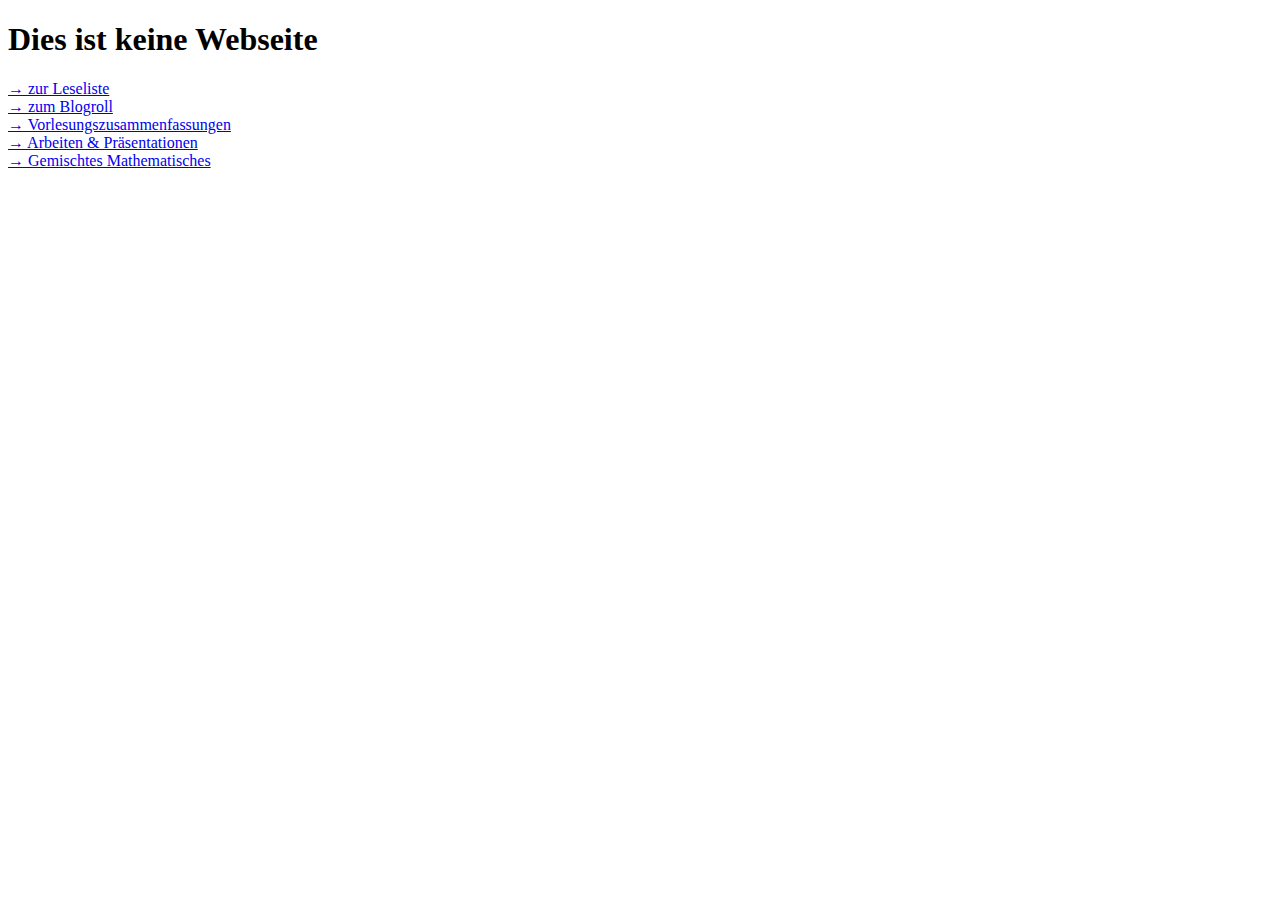
<file: index.html>
<!DOCTYPE HTML>
<html>
	<head><title>Missing Title</title></head>
<body>
	<h1>Dies ist keine Webseite</h1>

	<a href="Leseliste.html">&rarr; zur Leseliste</a> <br />
	<a href="Blogroll.html">&rarr; zum Blogroll</a> <br />
	<a href="https://github.com/GraffL/Vorlesungszusammenfassungen">&rarr; Vorlesungszusammenfassungen</a> <br />
	<a href="Presentations.html">&rarr; Arbeiten & Präsentationen</a>  <br />
	<a href="https://github.com/GraffL/Man-sieht-leicht...">&rarr; Gemischtes Mathematisches</a>
</body>
</html>
</file>
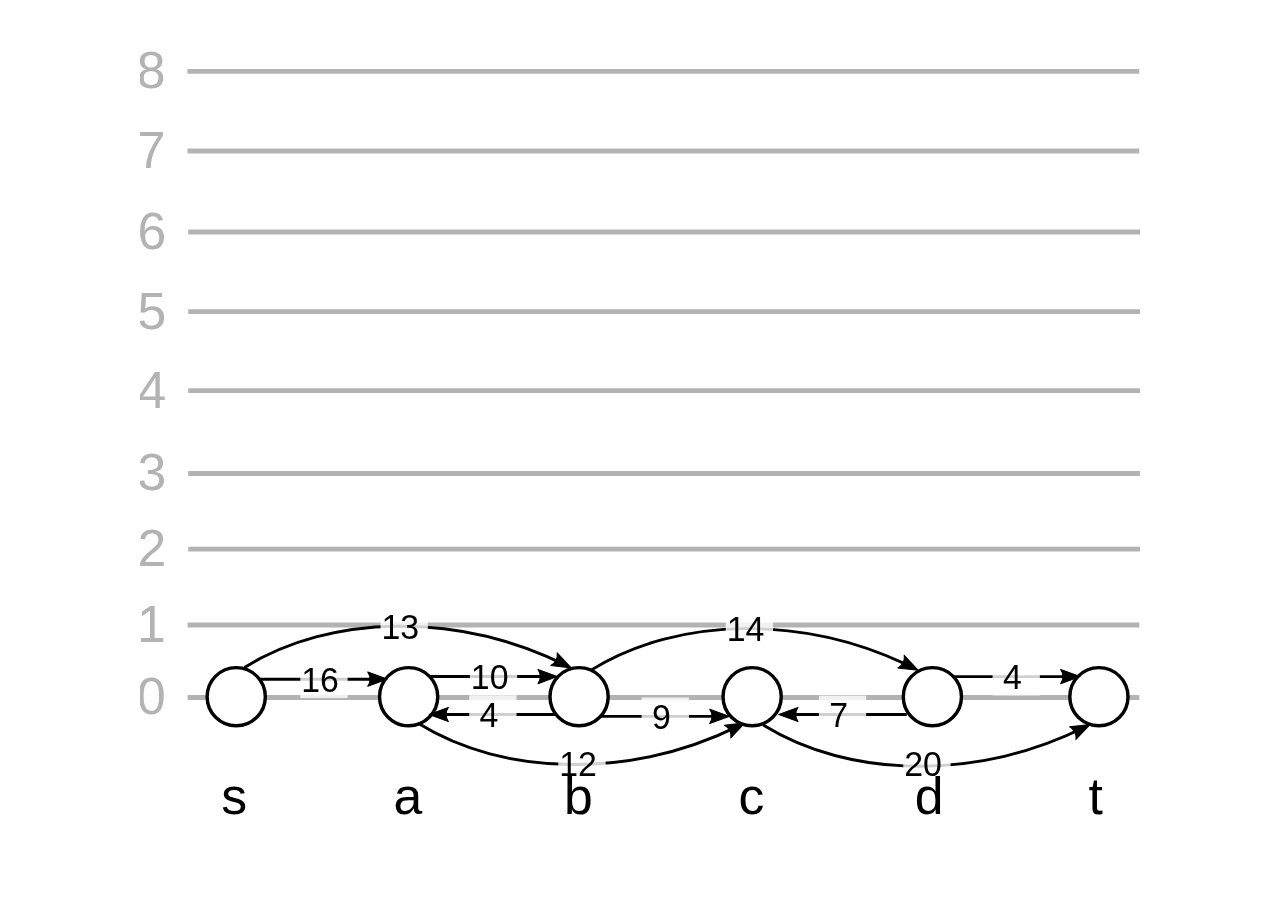
<file: misc/goldberg-tarjan/index.html>
<!doctype html>

<!--
  This is a simple example / template impress.js slide show. The goal is to be
  easier to read for a first timer than the official and very feature rich
  demo by bartaz (http://bartaz.github.io/impress.js/). It's also a very
  traditional presentation that looks like slides (square screens with bullet
  points...), again to make a first timer feel more at home. From this simple
  presentation you can then go on to more powerful impress.js presentations!

  This example is hopefully helpful for people that want to create both
  simple and (eventually) awesome presentations in impress.js and comfortable
  doing that directly in HTML.

  By: @henrikingo (Still based on the HTML from bartaz' demo.)

-->

<html lang="de">
<head>
    <meta charset="utf-8" />
    <title>Titel</title>

    <meta name="description" content="Titel" />
    <meta name="author" content="Lukas Graf" />


    <!--
        This file contains styles specific for this example presentation.
    -->
  <link href="css/classic-slides.css" rel="stylesheet" />
	<link href="css/impress-custom.css" rel="stylesheet" />


</head>

<!--

    Body element is used by impress.js to set some useful class names, that will allow you to detect
    the support and state of the presentation in CSS or other scripts.

    First very useful class name is `impress-not-supported`. This class means, that browser doesn't
    support features required by impress.js, so you should apply some fallback styles in your CSS.
    It's not necessary to add it manually on this element. If the script detects that browser is not
    good enough it will add this class, but keeping it in HTML means that users without JavaScript
    will also get fallback styles.

    When impress.js script detects that browser supports all required features, this class name will
    be removed.

    Another class name on body element also depends on currently active presentation step.
-->
<body class="impress-not-supported">
<!--
    This fallback message is only visible when there is `impress-not-supported` class on body.
-->
<div class="fallback-message">
    <p>Your browser <b>doesn't support the features required</b> by impress.js, so you are presented with a simplified version of this presentation.</p>
    <p>For the best experience please use the latest <b>Chrome</b>, <b>Safari</b> or <b>Firefox</b> browser.</p>
</div>

<!--
    This is the core element used by impress.js: the wrapper for your presentation steps.
    In this element all the impress.js magic happens.

    data-transition-duration sets the time in microseconds that is used for the
    animation when transtitioning between slides.

    data-autoplay can be used to set the time in seconds, after which presentation
    automatically moves to next slide. It can also be set individually for each
    slide, but here we just set a common duration for all slides.
-->


<div id="impress" data-transition-duration="2000">


    <div id="title" class="step slide" data-x="0" data-y="0" data-scale="2">
		
			<img src="0.svg" style="background-color:white; width:1000px; position:absolute; left:100px; top:0px;" />
			<img src="1.svg" style="background-color:white; width:1000px; position:absolute; left:100px; top:0px;" class="substep" />     
			<img src="2.svg" style="background-color:white; width:1000px; position:absolute; left:100px; top:0px;" class="substep" />
			<img src="3.svg" style="background-color:white; width:1000px; position:absolute; left:100px; top:0px;" class="substep" />
			<img src="4.svg" style="background-color:white; width:1000px; position:absolute; left:100px; top:0px;" class="substep" />
			<img src="5.svg" style="background-color:white; width:1000px; position:absolute; left:100px; top:0px;" class="substep" />
			<img src="6.svg" style="background-color:white; width:1000px; position:absolute; left:100px; top:0px;" class="substep" />
			<img src="7.svg" style="background-color:white; width:1000px; position:absolute; left:100px; top:0px;" class="substep" />
			<img src="8.svg" style="background-color:white; width:1000px; position:absolute; left:100px; top:0px;" class="substep" />
			<img src="9.svg" style="background-color:white; width:1000px; position:absolute; left:100px; top:0px;" class="substep" />
			<img src="10.svg" style="background-color:white; width:1000px; position:absolute; left:100px; top:0px;" class="substep"/>
			<img src="11.svg" style="background-color:white; width:1000px; position:absolute; left:100px; top:0px;" class="substep" />
			<img src="12.svg" style="background-color:white; width:1000px; position:absolute; left:100px; top:0px;" class="substep" />
			<img src="13.svg" style="background-color:white; width:1000px; position:absolute; left:100px; top:0px;" class="substep" />
			<img src="14.svg" style="background-color:white; width:1000px; position:absolute; left:100px; top:0px;" class="substep" />
			<img src="15.svg" style="background-color:white; width:1000px; position:absolute; left:100px; top:0px;" class="substep" />
			<img src="16.svg" style="background-color:white; width:1000px; position:absolute; left:100px; top:0px;" class="substep" />
			<img src="17.svg" style="background-color:white; width:1000px; position:absolute; left:100px; top:0px;" class="substep" />
			<img src="18.svg" style="background-color:white; width:1000px; position:absolute; left:100px; top:0px;" class="substep" />
			<img src="19.svg" style="background-color:white; width:1000px; position:absolute; left:100px; top:0px;" class="substep" />
			<img src="20.svg" style="background-color:white; width:1000px; position:absolute; left:100px; top:0px;" class="substep" />
			<img src="21.svg" style="background-color:white; width:1000px; position:absolute; left:100px; top:0px;" class="substep" />
			<img src="22.svg" style="background-color:white; width:1000px; position:absolute; left:100px; top:0px;" class="substep" />
			<img src="23.svg" style="background-color:white; width:1000px; position:absolute; left:100px; top:0px;" class="substep" />
			<img src="24.svg" style="background-color:white; width:1000px; position:absolute; left:100px; top:0px;" class="substep" />
			<img src="25.svg" style="background-color:white; width:1000px; position:absolute; left:100px; top:0px;" class="substep" />
			<img src="26.svg" style="background-color:white; width:1000px; position:absolute; left:100px; top:0px;" class="substep" />
			<img src="27.svg" style="background-color:white; width:1000px; position:absolute; left:100px; top:0px;" class="substep" />
			<img src="28.svg" style="background-color:white; width:1000px; position:absolute; left:100px; top:0px;" class="substep" />
			<img src="29.svg" style="background-color:white; width:1000px; position:absolute; left:100px; top:0px;" class="substep" />
			<img src="30.svg" style="background-color:white; width:1000px; position:absolute; left:100px; top:0px;" class="substep" />
			<img src="31.svg" style="background-color:white; width:1000px; position:absolute; left:100px; top:0px;" class="substep" />
			<img src="32.svg" style="background-color:white; width:1000px; position:absolute; left:100px; top:0px;" class="substep" />
			<img src="33.svg" style="background-color:white; width:1000px; position:absolute; left:100px; top:0px;" class="substep" />
			<img src="34.svg" style="background-color:white; width:1000px; position:absolute; left:100px; top:0px;" class="substep" />
			<img src="35.svg" style="background-color:white; width:1000px; position:absolute; left:100px; top:0px;" class="substep" />
			<img src="36.svg" style="background-color:white; width:1000px; position:absolute; left:100px; top:0px;" class="substep" />
			<img src="37.svg" style="background-color:white; width:1000px; position:absolute; left:100px; top:0px;" class="substep" />
			<img src="38.svg" style="background-color:white; width:1000px; position:absolute; left:100px; top:0px;" class="substep" />
			<img src="39.svg" style="background-color:white; width:1000px; position:absolute; left:100px; top:0px;" class="substep" />
			<img src="40.svg" style="background-color:white; width:1000px; position:absolute; left:100px; top:0px;" class="substep" />
			<img src="41.svg" style="background-color:white; width:1000px; position:absolute; left:100px; top:0px;" class="substep" />
			<img src="42.svg" style="background-color:white; width:1000px; position:absolute; left:100px; top:0px;" class="substep" />
			
    </div>
		
    <div id="end" class="step slide" data-x="0" data-y="0" data-scale="2">
		</div>
</div>


<!--
    To make all described above really work, you need to include impress.js in the page.
    You also need to call a `impress().init()` function to initialize impress.js presentation.
    And you should do it in the end of your document.
-->
<script type="text/javascript" src="js/impress.js"></script>
<script>impress().init();</script>

</body>
</html>
</file>
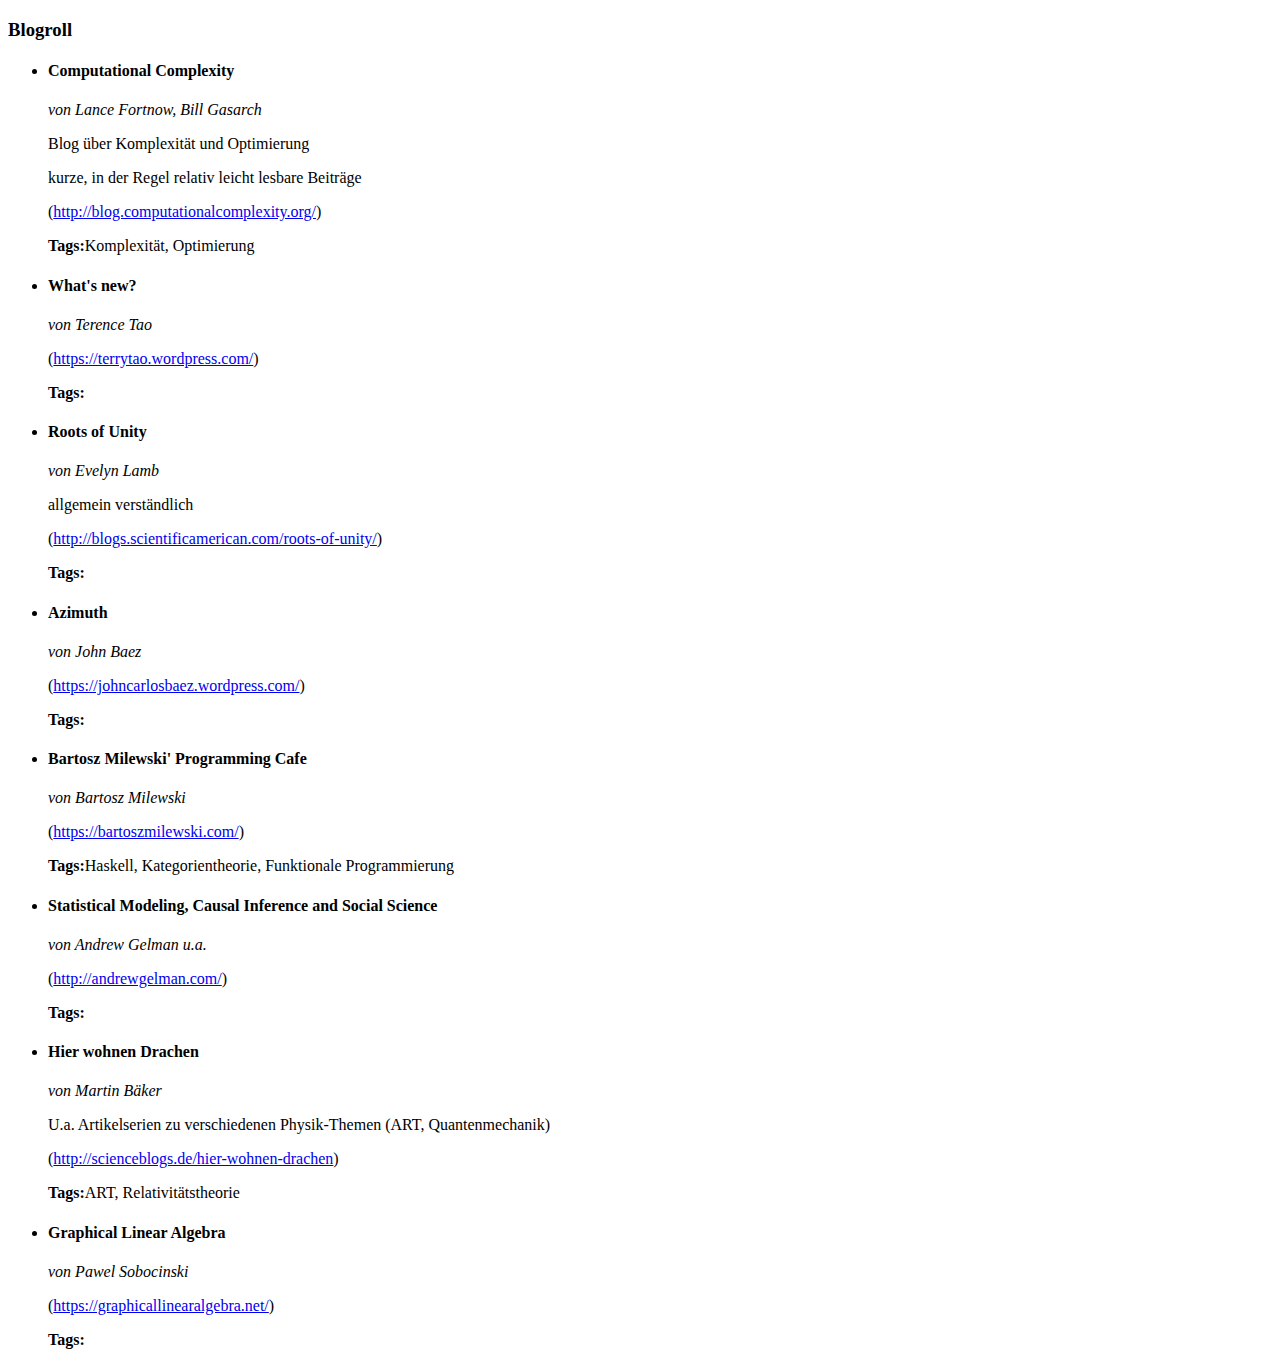
<file: Blogroll.html>
<!DOCTYPE HTML>
<html><head><title>Mathematischer Blogroll</title><link type="text/css" rel="stylesheet" href="Leseliste.css"></head><body><h3>Blogroll</h3><ul><li><h4>Computational Complexity</h4><em>von Lance Fortnow, Bill Gasarch</em><p>Blog über Komplexität und Optimierung</p><p>kurze, in der Regel relativ leicht lesbare Beiträge</p>(<a href="http://blog.computationalcomplexity.org/">http://blog.computationalcomplexity.org/</a>)<p><strong>Tags:</strong>Komplexität, Optimierung</p></li><li><h4>What&#39;s new?</h4><em>von Terence Tao</em><p></p><p></p>(<a href="https://terrytao.wordpress.com/">https://terrytao.wordpress.com/</a>)<p><strong>Tags:</strong></p></li><li><h4>Roots of Unity</h4><em>von Evelyn Lamb</em><p></p><p>allgemein verständlich</p>(<a href="http://blogs.scientificamerican.com/roots-of-unity/">http://blogs.scientificamerican.com/roots-of-unity/</a>)<p><strong>Tags:</strong></p></li><li><h4>Azimuth</h4><em>von John Baez</em><p></p><p></p>(<a href="https://johncarlosbaez.wordpress.com/">https://johncarlosbaez.wordpress.com/</a>)<p><strong>Tags:</strong></p></li><li><h4>Bartosz Milewski&#39; Programming Cafe</h4><em>von Bartosz Milewski</em><p></p><p></p>(<a href="https://bartoszmilewski.com/">https://bartoszmilewski.com/</a>)<p><strong>Tags:</strong>Haskell, Kategorientheorie, Funktionale Programmierung</p></li><li><h4>Statistical Modeling, Causal Inference and Social Science</h4><em>von Andrew Gelman u.a.</em><p></p><p></p>(<a href="http://andrewgelman.com/">http://andrewgelman.com/</a>)<p><strong>Tags:</strong></p></li><li><h4>Hier wohnen Drachen</h4><em>von Martin Bäker</em><p>U.a. Artikelserien zu verschiedenen Physik-Themen (ART, Quantenmechanik)</p><p></p>(<a href="http://scienceblogs.de/hier-wohnen-drachen">http://scienceblogs.de/hier-wohnen-drachen</a>)<p><strong>Tags:</strong>ART, Relativitätstheorie</p></li><li><h4>Graphical Linear Algebra</h4><em>von Pawel Sobocinski</em><p></p><p></p>(<a href="https://graphicallinearalgebra.net/">https://graphicallinearalgebra.net/</a>)<p><strong>Tags:</strong></p></li></ul></body></html>
</file>
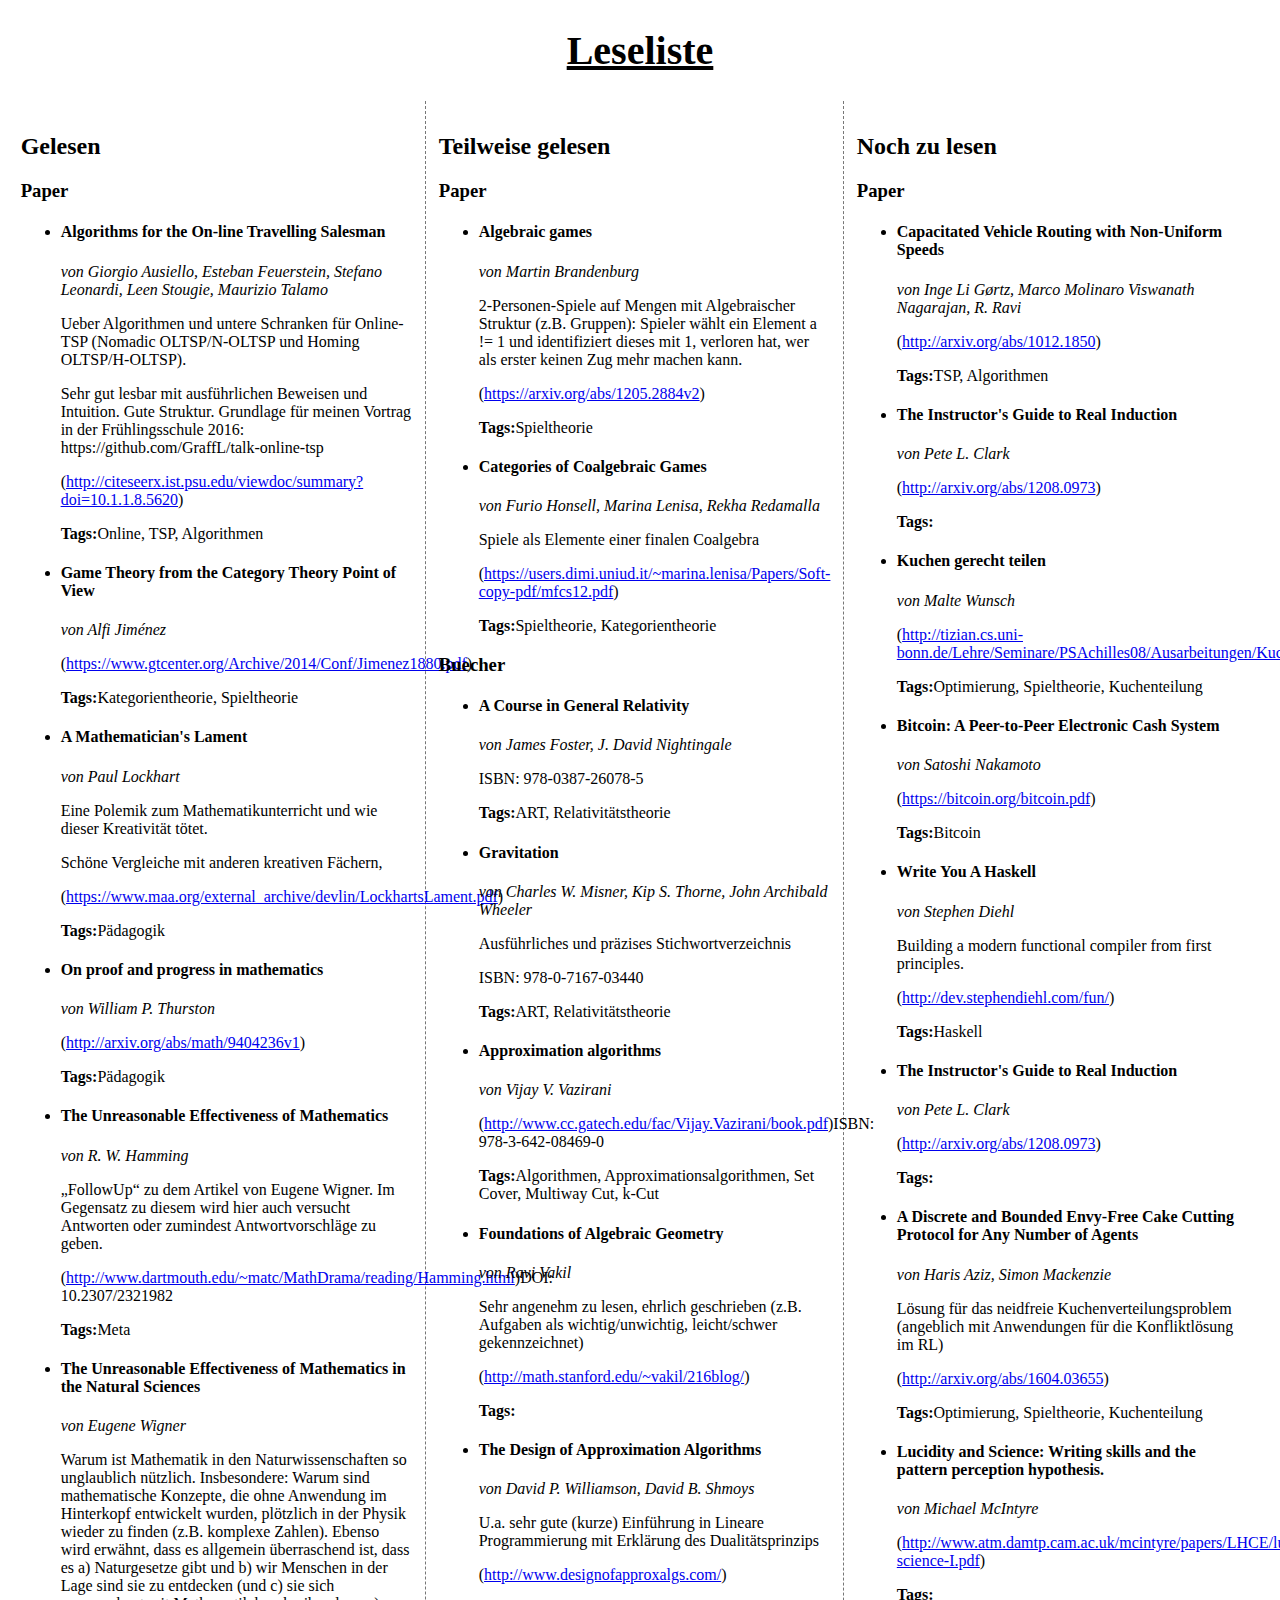
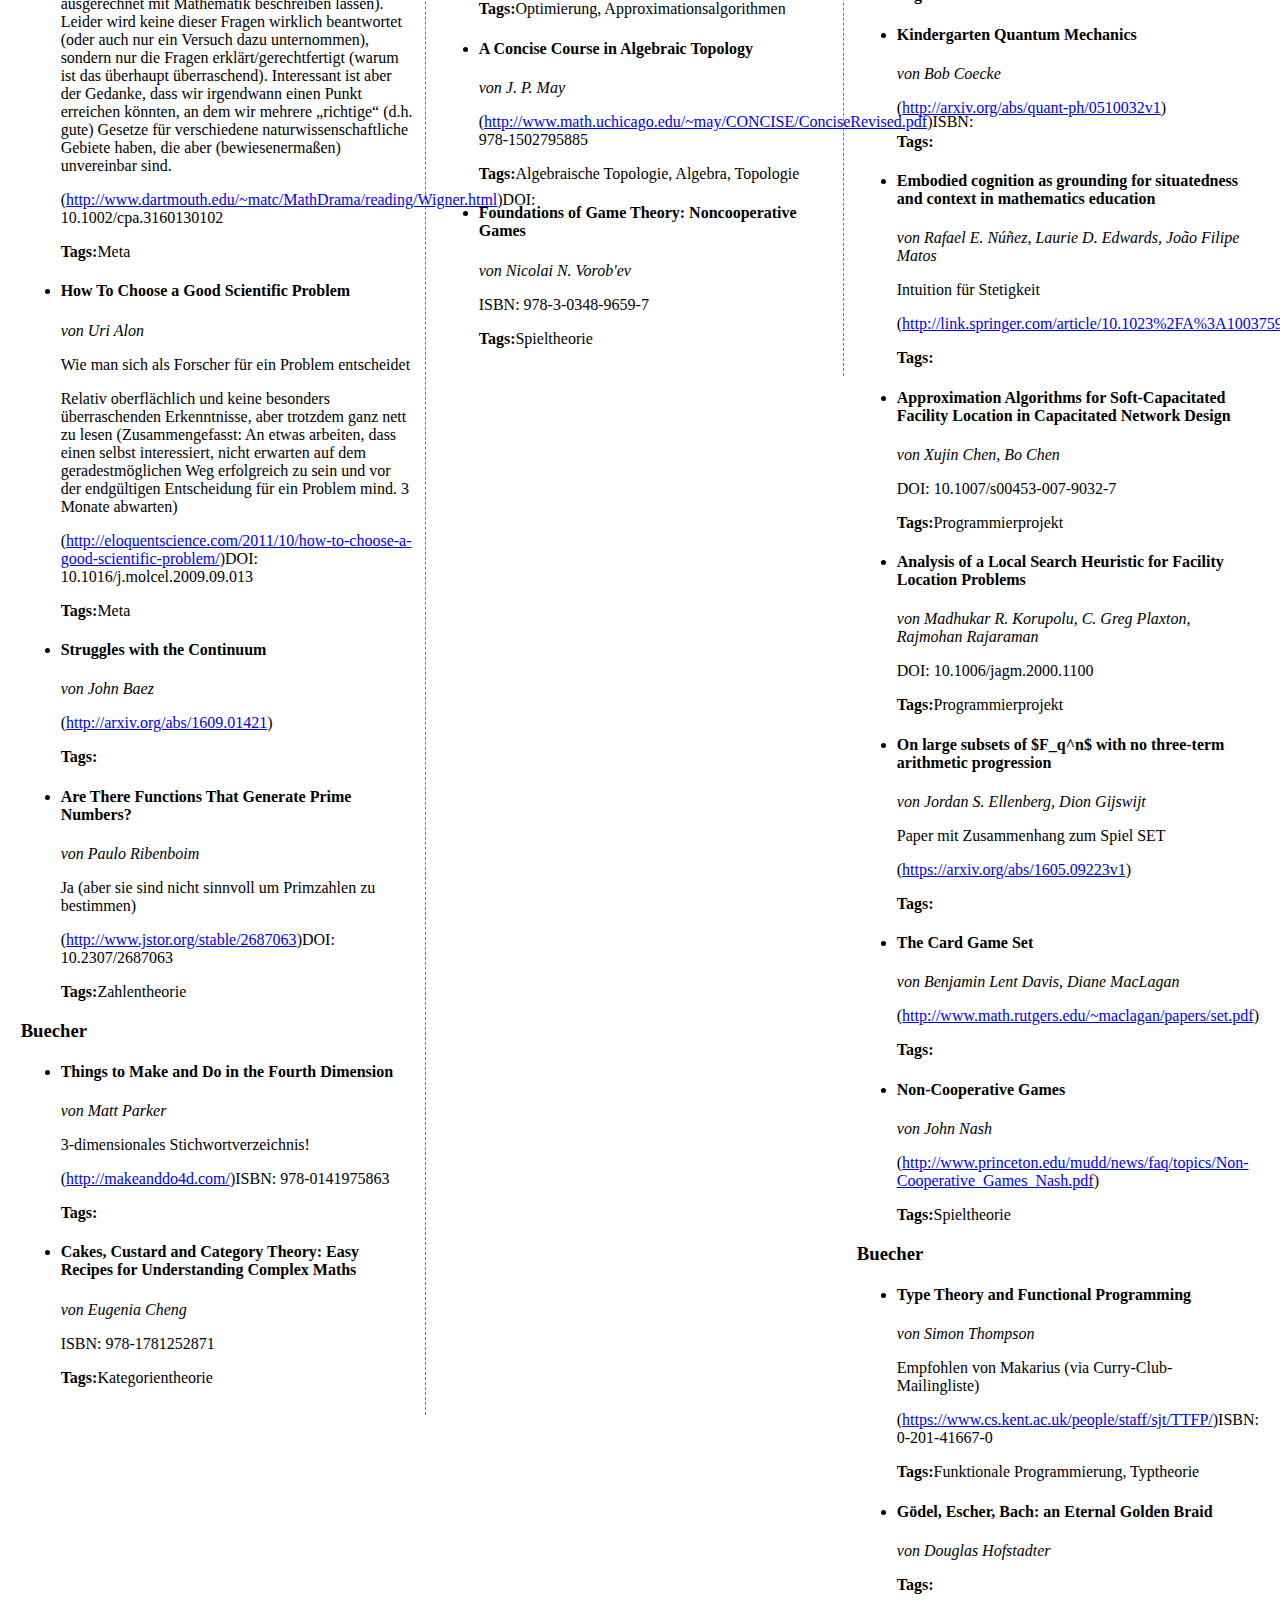
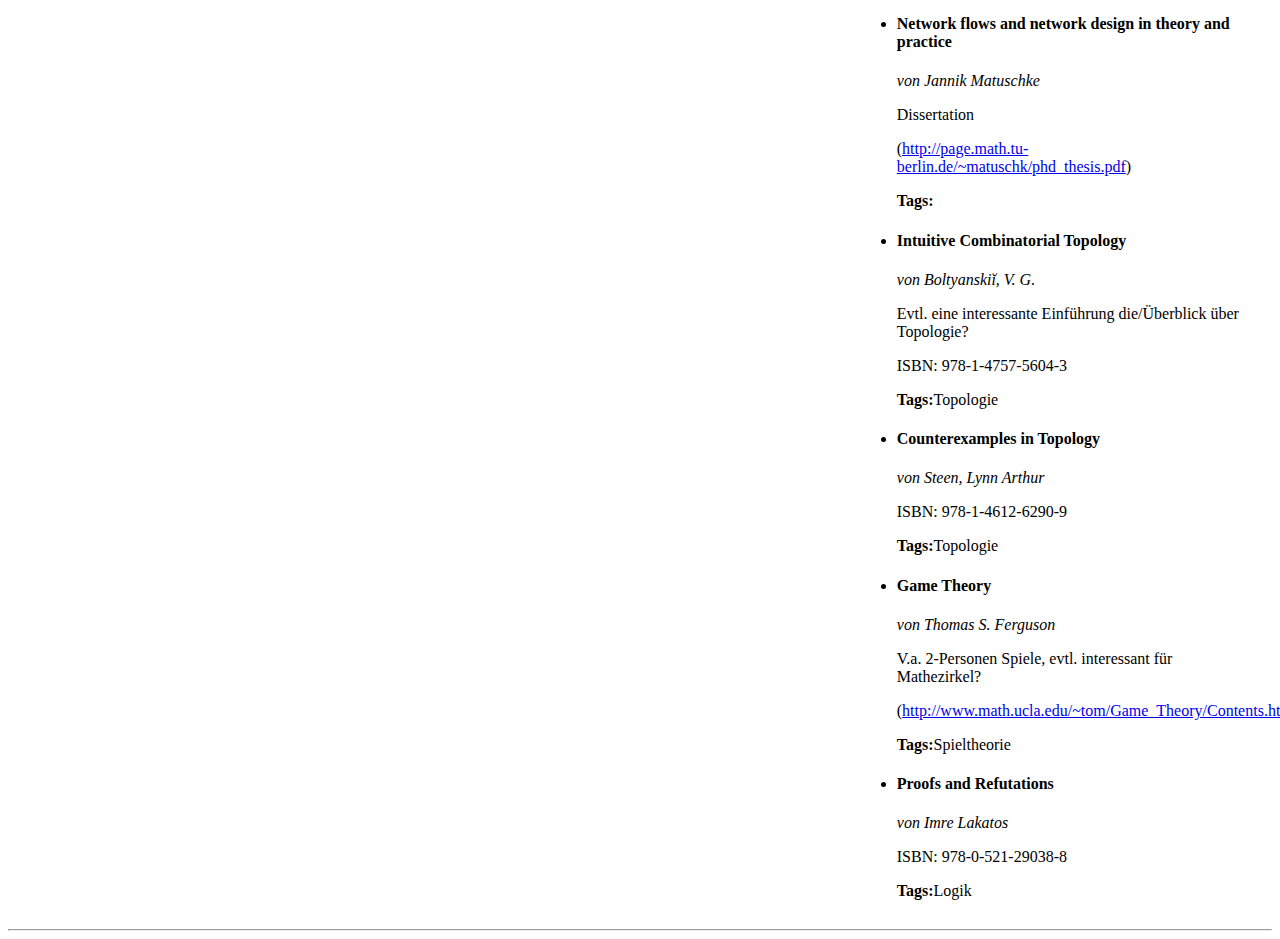
<file: Leseliste.html>
<!DOCTYPE HTML>
<html><head><title>Mathematische Leseliste</title><link type="text/css" rel="stylesheet" href="Leseliste.css"></head><body><h1>Leseliste</h1><div style="width:31%; float:left; padding:1%; border-right:1px dashed #777777;"><h2>Gelesen</h2><h3>Paper</h3><ul><li><h4>Algorithms for the On-line Travelling Salesman</h4><em>von Giorgio Ausiello, Esteban Feuerstein, Stefano Leonardi, Leen Stougie, Maurizio Talamo</em><p>Ueber Algorithmen und untere Schranken für Online-TSP (Nomadic OLTSP/N-OLTSP und Homing OLTSP/H-OLTSP).</p><p>Sehr gut lesbar mit ausführlichen Beweisen und Intuition. Gute Struktur. Grundlage für meinen Vortrag in der Frühlingsschule 2016: https://github.com/GraffL/talk-online-tsp</p>(<a href="http://citeseerx.ist.psu.edu/viewdoc/summary?doi=10.1.1.8.5620">http://citeseerx.ist.psu.edu/viewdoc/summary?doi=10.1.1.8.5620</a>)<p><strong>Tags:</strong>Online, TSP, Algorithmen</p></li><li><h4>Game Theory from the Category Theory Point of View</h4><em>von Alfi Jiménez</em><p></p><p></p>(<a href="https://www.gtcenter.org/Archive/2014/Conf/Jimenez1880.pdf">https://www.gtcenter.org/Archive/2014/Conf/Jimenez1880.pdf</a>)<p><strong>Tags:</strong>Kategorientheorie, Spieltheorie</p></li><li><h4>A Mathematician&#39;s Lament</h4><em>von Paul Lockhart</em><p>Eine Polemik zum Mathematikunterricht und wie dieser Kreativität tötet.</p><p>Schöne Vergleiche mit anderen kreativen Fächern,</p>(<a href="https://www.maa.org/external_archive/devlin/LockhartsLament.pdf">https://www.maa.org/external_archive/devlin/LockhartsLament.pdf</a>)<p><strong>Tags:</strong>Pädagogik</p></li><li><h4>On proof and progress in mathematics</h4><em>von William P. Thurston</em><p></p><p></p>(<a href="http://arxiv.org/abs/math/9404236v1">http://arxiv.org/abs/math/9404236v1</a>)<p><strong>Tags:</strong>Pädagogik</p></li><li><h4>The Unreasonable Effectiveness of Mathematics</h4><em>von R. W. Hamming</em><p></p><p>„FollowUp“ zu dem Artikel von Eugene Wigner. Im Gegensatz zu diesem wird hier auch versucht Antworten oder zumindest Antwortvorschläge zu geben.</p>(<a href="http://www.dartmouth.edu/~matc/MathDrama/reading/Hamming.html">http://www.dartmouth.edu/~matc/MathDrama/reading/Hamming.html</a>)DOI: 10.2307/2321982 <p><strong>Tags:</strong>Meta</p></li><li><h4>The Unreasonable Effectiveness of Mathematics in the Natural Sciences</h4><em>von Eugene Wigner</em><p></p><p>Warum ist Mathematik in den Naturwissenschaften so unglaublich nützlich. Insbesondere: Warum sind mathematische Konzepte, die ohne Anwendung im Hinterkopf entwickelt wurden, plötzlich in der Physik wieder zu finden (z.B. komplexe Zahlen). Ebenso wird erwähnt, dass es allgemein überraschend ist, dass es a) Naturgesetze gibt und b) wir Menschen in der Lage sind sie zu entdecken (und c) sie sich ausgerechnet mit Mathematik beschreiben lassen). 
Leider wird keine dieser Fragen wirklich beantwortet (oder auch nur ein Versuch dazu unternommen), sondern nur die Fragen erklärt/gerechtfertigt (warum ist das überhaupt überraschend). Interessant ist aber der Gedanke, dass wir irgendwann einen Punkt erreichen könnten, an dem wir mehrere „richtige“ (d.h. gute) Gesetze für verschiedene naturwissenschaftliche Gebiete haben, die aber (bewiesenermaßen) unvereinbar sind. </p>(<a href="http://www.dartmouth.edu/~matc/MathDrama/reading/Wigner.html">http://www.dartmouth.edu/~matc/MathDrama/reading/Wigner.html</a>)DOI: 10.1002/cpa.3160130102<p><strong>Tags:</strong>Meta</p></li><li><h4>How To Choose a Good Scientific Problem</h4><em>von Uri Alon</em><p>Wie man sich als Forscher für ein Problem entscheidet</p><p>Relativ oberflächlich und keine  besonders überraschenden Erkenntnisse, aber trotzdem ganz nett zu lesen (Zusammengefasst: An etwas arbeiten, dass einen selbst interessiert, nicht erwarten auf dem geradestmöglichen Weg erfolgreich zu sein und vor der endgültigen Entscheidung für ein Problem mind. 3 Monate abwarten)</p>(<a href="http://eloquentscience.com/2011/10/how-to-choose-a-good-scientific-problem/">http://eloquentscience.com/2011/10/how-to-choose-a-good-scientific-problem/</a>)DOI: 10.1016/j.molcel.2009.09.013<p><strong>Tags:</strong>Meta</p></li><li><h4>Struggles with the Continuum</h4><em>von John Baez</em><p></p><p></p>(<a href="http://arxiv.org/abs/1609.01421">http://arxiv.org/abs/1609.01421</a>)<p><strong>Tags:</strong></p></li><li><h4>Are There Functions That Generate Prime Numbers? </h4><em>von Paulo Ribenboim </em><p>Ja (aber sie sind nicht sinnvoll um Primzahlen zu bestimmen)</p><p></p>(<a href="http://www.jstor.org/stable/2687063">http://www.jstor.org/stable/2687063</a>)DOI: 10.2307/2687063<p><strong>Tags:</strong>Zahlentheorie</p></li></ul><h3>Buecher</h3><ul><li><h4>Things to Make and Do in the Fourth Dimension</h4><em>von Matt Parker</em><p></p><p>3-dimensionales Stichwortverzeichnis!</p>(<a href="http://makeanddo4d.com/">http://makeanddo4d.com/</a>)ISBN: 978-0141975863<p><strong>Tags:</strong></p></li><li><h4>Cakes, Custard and Category Theory: Easy Recipes for Understanding Complex Maths</h4><em>von Eugenia Cheng</em><p></p><p></p>ISBN: 978-1781252871<p><strong>Tags:</strong>Kategorientheorie</p></li></ul></div><div style="width:31%; float:left; padding:1%; border-right:1px dashed #777777;"><h2>Teilweise gelesen</h2><h3>Paper</h3><ul><li><h4>Algebraic games</h4><em>von Martin Brandenburg </em><p>2-Personen-Spiele auf Mengen mit Algebraischer Struktur (z.B. Gruppen): Spieler wählt ein Element a != 1 und identifiziert dieses mit 1, verloren hat, wer als erster keinen Zug mehr machen kann.</p><p></p>(<a href="https://arxiv.org/abs/1205.2884v2">https://arxiv.org/abs/1205.2884v2</a>)<p><strong>Tags:</strong>Spieltheorie</p></li><li><h4>Categories of Coalgebraic Games</h4><em>von Furio Honsell, Marina Lenisa, Rekha Redamalla</em><p>Spiele als Elemente einer finalen Coalgebra</p><p></p>(<a href="https://users.dimi.uniud.it/~marina.lenisa/Papers/Soft-copy-pdf/mfcs12.pdf">https://users.dimi.uniud.it/~marina.lenisa/Papers/Soft-copy-pdf/mfcs12.pdf</a>)<p><strong>Tags:</strong>Spieltheorie, Kategorientheorie</p></li></ul><h3>Buecher</h3><ul><li><h4>A Course in General Relativity</h4><em>von James Foster, J. David Nightingale</em><p></p><p></p>ISBN: 978-0387-26078-5<p><strong>Tags:</strong>ART, Relativitätstheorie</p></li><li><h4>Gravitation</h4><em>von Charles W. Misner, Kip S. Thorne, John Archibald Wheeler</em><p></p><p>Ausführliches und präzises Stichwortverzeichnis</p>ISBN: 978-0-7167-03440<p><strong>Tags:</strong>ART, Relativitätstheorie</p></li><li><h4>Approximation algorithms</h4><em>von Vijay V. Vazirani</em><p></p><p></p>(<a href="http://www.cc.gatech.edu/fac/Vijay.Vazirani/book.pdf">http://www.cc.gatech.edu/fac/Vijay.Vazirani/book.pdf</a>)ISBN: 978-3-642-08469-0<p><strong>Tags:</strong>Algorithmen, Approximationsalgorithmen, Set Cover, Multiway Cut, k-Cut</p></li><li><h4>Foundations of Algebraic Geometry</h4><em>von Ravi Vakil</em><p></p><p>Sehr angenehm zu lesen, ehrlich geschrieben (z.B. Aufgaben als wichtig/unwichtig, leicht/schwer gekennzeichnet)</p>(<a href="http://math.stanford.edu/~vakil/216blog/">http://math.stanford.edu/~vakil/216blog/</a>)<p><strong>Tags:</strong></p></li><li><h4>The Design of Approximation Algorithms</h4><em>von David P. Williamson, David B. Shmoys</em><p></p><p>U.a. sehr gute (kurze) Einführung in Lineare Programmierung mit Erklärung des Dualitätsprinzips</p>(<a href="http://www.designofapproxalgs.com/">http://www.designofapproxalgs.com/</a>)<p><strong>Tags:</strong>Optimierung, Approximationsalgorithmen</p></li><li><h4>A Concise Course in Algebraic Topology</h4><em>von J. P. May</em><p></p><p></p>(<a href="http://www.math.uchicago.edu/~may/CONCISE/ConciseRevised.pdf">http://www.math.uchicago.edu/~may/CONCISE/ConciseRevised.pdf</a>)ISBN: 978-1502795885<p><strong>Tags:</strong>Algebraische Topologie, Algebra, Topologie</p></li><li><h4>Foundations  of Game Theory: Noncooperative Games</h4><em>von Nicolai N. Vorob&#39;ev</em><p></p><p></p>ISBN: 978-3-0348-9659-7<p><strong>Tags:</strong>Spieltheorie</p></li></ul></div><div style="width:31%; float:left; padding:1%;"><h2>Noch zu lesen</h2><h3>Paper</h3><ul><li><h4>Capacitated Vehicle Routing with Non-Uniform Speeds</h4><em>von Inge Li Gørtz, Marco Molinaro  Viswanath Nagarajan, R. Ravi</em><p></p><p></p>(<a href="http://arxiv.org/abs/1012.1850">http://arxiv.org/abs/1012.1850</a>)<p><strong>Tags:</strong>TSP, Algorithmen</p></li><li><h4>The Instructor&#39;s Guide to Real Induction</h4><em>von Pete L. Clark</em><p></p><p></p>(<a href="http://arxiv.org/abs/1208.0973">http://arxiv.org/abs/1208.0973</a>)<p><strong>Tags:</strong></p></li><li><h4>Kuchen gerecht teilen</h4><em>von Malte Wunsch</em><p></p><p></p>(<a href="http://tizian.cs.uni-bonn.de/Lehre/Seminare/PSAchilles08/Ausarbeitungen/KuchenTeilen.pdf">http://tizian.cs.uni-bonn.de/Lehre/Seminare/PSAchilles08/Ausarbeitungen/KuchenTeilen.pdf</a>)<p><strong>Tags:</strong>Optimierung, Spieltheorie, Kuchenteilung</p></li><li><h4>Bitcoin: A Peer-to-Peer Electronic Cash System</h4><em>von Satoshi Nakamoto</em><p></p><p></p>(<a href="https://bitcoin.org/bitcoin.pdf">https://bitcoin.org/bitcoin.pdf</a>)<p><strong>Tags:</strong>Bitcoin</p></li><li><h4>Write You A Haskell</h4><em>von Stephen Diehl</em><p>Building a modern functional compiler from first principles.</p><p></p>(<a href="http://dev.stephendiehl.com/fun/">http://dev.stephendiehl.com/fun/</a>)<p><strong>Tags:</strong>Haskell</p></li><li><h4>The Instructor&#39;s Guide to Real Induction</h4><em>von Pete L. Clark</em><p></p><p></p>(<a href="http://arxiv.org/abs/1208.0973">http://arxiv.org/abs/1208.0973</a>)<p><strong>Tags:</strong></p></li><li><h4>A Discrete and Bounded Envy-Free Cake Cutting Protocol for Any Number of Agents</h4><em>von Haris Aziz, Simon Mackenzie</em><p>Lösung für das neidfreie Kuchenverteilungsproblem (angeblich mit Anwendungen für die Konfliktlösung im RL)</p><p></p>(<a href="http://arxiv.org/abs/1604.03655">http://arxiv.org/abs/1604.03655</a>)<p><strong>Tags:</strong>Optimierung, Spieltheorie, Kuchenteilung</p></li><li><h4>Lucidity and Science: Writing skills and the pattern perception hypothesis.</h4><em>von Michael McIntyre</em><p></p><p></p>(<a href="http://www.atm.damtp.cam.ac.uk/mcintyre/papers/LHCE/lucidity-science-I.pdf">http://www.atm.damtp.cam.ac.uk/mcintyre/papers/LHCE/lucidity-science-I.pdf</a>)<p><strong>Tags:</strong></p></li><li><h4>Kindergarten Quantum Mechanics</h4><em>von Bob Coecke</em><p></p><p></p>(<a href="http://arxiv.org/abs/quant-ph/0510032v1">http://arxiv.org/abs/quant-ph/0510032v1</a>)<p><strong>Tags:</strong></p></li><li><h4>Embodied cognition as grounding for situatedness and context in mathematics education</h4><em>von Rafael E. Núñez, Laurie D. Edwards, João Filipe Matos</em><p>Intuition für Stetigkeit</p><p></p>(<a href="http://link.springer.com/article/10.1023%2FA%3A1003759711966">http://link.springer.com/article/10.1023%2FA%3A1003759711966</a>)<p><strong>Tags:</strong></p></li><li><h4>Approximation Algorithms for Soft-Capacitated Facility Location in Capacitated Network Design</h4><em>von Xujin Chen, Bo Chen</em><p></p><p></p>DOI: 10.1007/s00453-007-9032-7<p><strong>Tags:</strong>Programmierprojekt</p></li><li><h4>Analysis of a Local Search Heuristic for Facility Location Problems</h4><em>von Madhukar R. Korupolu, C. Greg Plaxton, Rajmohan Rajaraman</em><p></p><p></p>DOI: 10.1006/jagm.2000.1100<p><strong>Tags:</strong>Programmierprojekt</p></li><li><h4>On large subsets of $F_q^n$ with no three-term arithmetic progression</h4><em>von Jordan S. Ellenberg, Dion Gijswijt</em><p>Paper mit Zusammenhang zum Spiel SET</p><p></p>(<a href="https://arxiv.org/abs/1605.09223v1">https://arxiv.org/abs/1605.09223v1</a>)<p><strong>Tags:</strong></p></li><li><h4>The Card Game Set</h4><em>von Benjamin Lent Davis, Diane MacLagan</em><p></p><p></p>(<a href="http://www.math.rutgers.edu/~maclagan/papers/set.pdf">http://www.math.rutgers.edu/~maclagan/papers/set.pdf</a>)<p><strong>Tags:</strong></p></li><li><h4>Non-Cooperative Games</h4><em>von John Nash</em><p></p><p></p>(<a href="http://www.princeton.edu/mudd/news/faq/topics/Non-Cooperative_Games_Nash.pdf">http://www.princeton.edu/mudd/news/faq/topics/Non-Cooperative_Games_Nash.pdf</a>)<p><strong>Tags:</strong>Spieltheorie</p></li></ul><h3>Buecher</h3><ul><li><h4>Type Theory and Functional Programming</h4><em>von Simon Thompson</em><p></p><p>Empfohlen von Makarius (via Curry-Club-Mailingliste)</p>(<a href="https://www.cs.kent.ac.uk/people/staff/sjt/TTFP/">https://www.cs.kent.ac.uk/people/staff/sjt/TTFP/</a>)ISBN: 0-201-41667-0<p><strong>Tags:</strong>Funktionale Programmierung, Typtheorie</p></li><li><h4>Gödel, Escher, Bach: an Eternal Golden Braid</h4><em>von Douglas Hofstadter</em><p></p><p></p><p><strong>Tags:</strong></p></li><li><h4>Network flows and network design in theory and practice</h4><em>von Jannik Matuschke</em><p>Dissertation</p><p></p>(<a href="http://page.math.tu-berlin.de/~matuschk/phd_thesis.pdf">http://page.math.tu-berlin.de/~matuschk/phd_thesis.pdf</a>)<p><strong>Tags:</strong></p></li><li><h4>Intuitive Combinatorial Topology</h4><em>von Boltyanskiĭ, V. G.</em><p>Evtl. eine interessante Einführung die/Überblick über Topologie?</p><p></p>ISBN: 978-1-4757-5604-3<p><strong>Tags:</strong>Topologie</p></li><li><h4>Counterexamples in Topology</h4><em>von Steen, Lynn Arthur</em><p></p><p></p>ISBN: 978-1-4612-6290-9<p><strong>Tags:</strong>Topologie</p></li><li><h4>Game Theory</h4><em>von Thomas S. Ferguson</em><p></p><p>V.a. 2-Personen Spiele, evtl. interessant für Mathezirkel?</p>(<a href="http://www.math.ucla.edu/~tom/Game_Theory/Contents.html">http://www.math.ucla.edu/~tom/Game_Theory/Contents.html</a>)<p><strong>Tags:</strong>Spieltheorie</p></li><li><h4>Proofs and Refutations</h4><em>von Imre Lakatos</em><p></p><p></p>ISBN: 978-0-521-29038-8<p><strong>Tags:</strong>Logik</p></li></ul></div><hr style="clear:both;"></body></html>
</file>
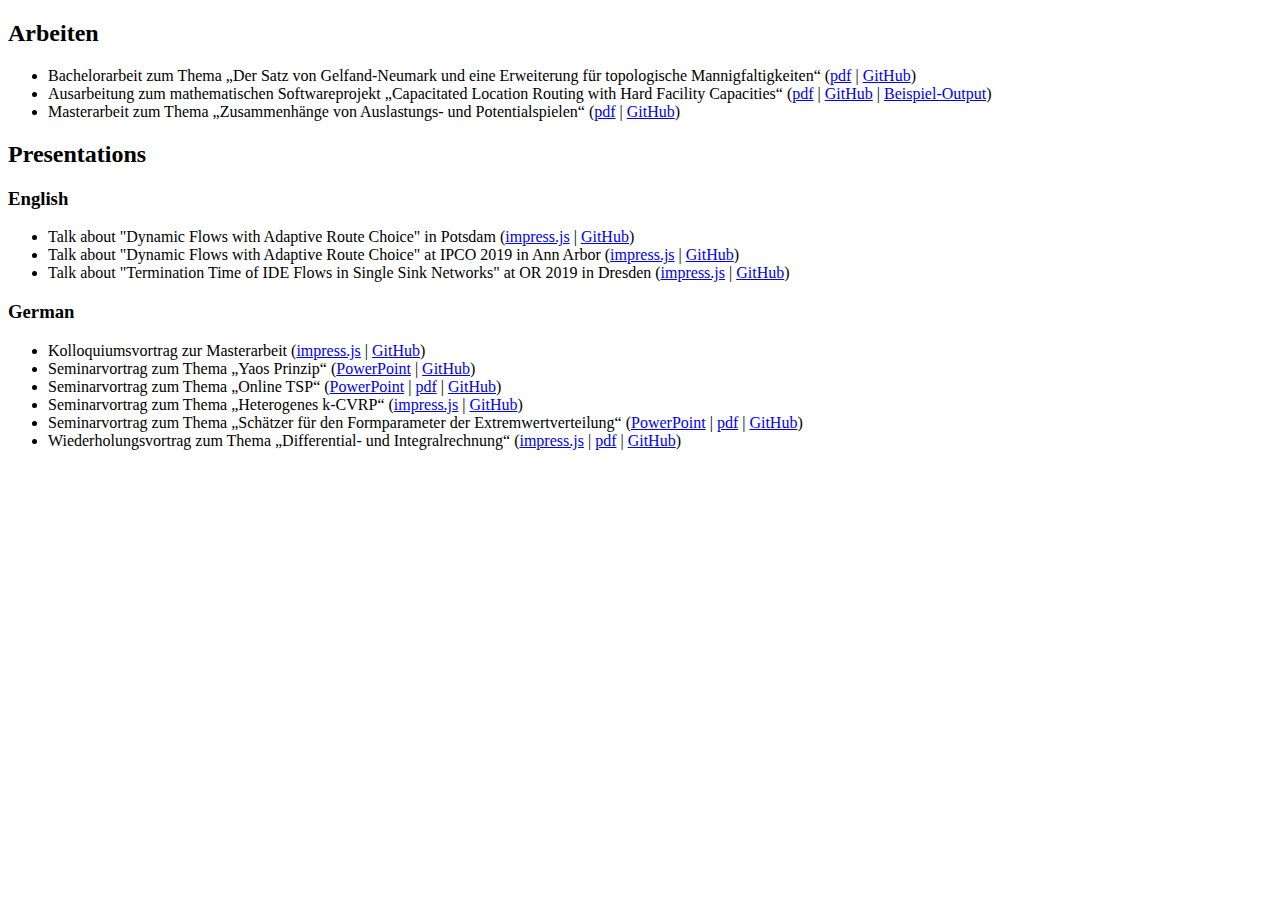
<file: Presentations.html>
<!DOCTYPE HTML>
<html>
	<head><title>Mathematische Präsentationen und Arbeiten</title></head>
<body>
	<h2>Arbeiten</h2>
		<ul>
		<li>Bachelorarbeit zum Thema &bdquo;Der Satz von Gelfand-Neumark und eine Erweiterung für topologische Mannigfaltigkeiten&ldquo; (<a href="https://github.com/GraffL/Bachelorarbeit/raw/master/Der%20Satz%20von%20Gelfand-Neumark%20und%20eine%20Erweiterung%20f%C3%BCr%20topologische%20Mannigfaltigkeiten.pdf">pdf</a> | <a href="https://github.com/GraffL/Bachelorarbeit">GitHub</a>)</li>
		<li>Ausarbeitung zum mathematischen Softwareprojekt &bdquo;Capacitated Location Routing with Hard Facility Capacities&ldquo; (<a href="https://github.com/GraffL/Programmierprojekt/raw/master/Ausarbeitung/Ausarbeitung.pdf">pdf</a> | <a href="https://github.com/GraffL/Programmierprojekt">GitHub</a> | <a href=" http://graffl.github.io/misc/drawings/drawings-steps.html">Beispiel-Output</a>)</li>	
		<li>Masterarbeit zum Thema &bdquo;Zusammenhänge von Auslastungs- und Potentialspielen&ldquo; (<a href="https://github.com/GraffL/Masterarbeit/raw/master/Arbeit/Masterarbeit.pdf">pdf</a> | <a href="https://github.com/GraffL/Masterarbeit/tree/master/Arbeit">GitHub</a>)</li>
		</ul>
	
	<h2>Presentations</h2>
	
	<h3>English</h3>
		<ul>
			<li>Talk about "Dynamic Flows with Adaptive Route Choice" in Potsdam (<a href="https://graffl.github.io/Talk-Dynamic-Flows-with-Adaptive-Route-Choice/index.html">impress.js</a> | <a href="https://github.com/GraffL/Talk-Dynamic-Flows-with-Adaptive-Route-Choice">GitHub</a>)</li>	
			<li>Talk about "Dynamic Flows with Adaptive Route Choice" at IPCO 2019 in Ann Arbor (<a href="https://graffl.github.io/Talk-Dynamic-Flows-with-Adaptive-Route-Choice/index_IPCO.html">impress.js</a> | <a href="https://github.com/GraffL/Talk-Dynamic-Flows-with-Adaptive-Route-Choice">GitHub</a>)</li>
			<li>Talk about "Termination Time of IDE Flows in Single Sink Networks" at OR 2019 in Dresden (<a href="https://graffl.github.io/Talk-Termination-Time-Of-IDEs/index.html">impress.js</a> | <a href="https://github.com/GraffL/Talk-Termination-Time-Of-IDEs">GitHub</a>)</li>
		</ul>
	
	<h3>German</h3>
		<ul>
		<li>Kolloquiumsvortrag zur Masterarbeit (<a href="https://graffl.github.io/Masterarbeit/presentation/index.html">impress.js</a> | <a href="https://github.com/GraffL/Masterarbeit/docs/presentation">GitHub</a>)</li>
		<li>Seminarvortrag zum Thema &bdquo;Yaos Prinzip&ldquo; (<a href="https://github.com/GraffL/Yaos-Prinzip/raw/master/Pr%C3%A4sentation.pptx">PowerPoint</a> | <a href="https://github.com/GraffL/Yaos-Prinzip">GitHub</a>)</li>
		<li>Seminarvortrag zum Thema &bdquo;Online TSP&ldquo; (<a href="https://github.com/GraffL/talk-online-tsp/raw/master/Pr%C3%A4sentation.pptx">PowerPoint</a> | <a href="https://github.com/GraffL/talk-online-tsp/raw/master/Pr%C3%A4sentation.pdf">pdf</a> | <a href="https://github.com/GraffL/talk-online-tsp">GitHub</a>)</li>
		<li>Seminarvortrag zum Thema &bdquo;Heterogenes k-CVRP&ldquo; (<a href="http://graffl.github.io/Presentations/Heterogenes-k-CVRP/Presentation.html#/TitlePage">impress.js</a> | <a href="https://github.com/GraffL/Vortrag-zu-Heterogenem-k-CVRP">GitHub</a>)</li>
		<li>Seminarvortrag zum Thema &bdquo;Schätzer für den Formparameter der Extremwertverteilung&ldquo; (<a href="https://github.com/GraffL/Vortrag-Schaetzer-Formparameter-GEV/raw/master/Pr%C3%A4sentation.pptx">PowerPoint</a> | <a href="https://github.com/GraffL/Vortrag-Schaetzer-Formparameter-GEV/raw/master/Pr%C3%A4sentation.pdf">pdf</a> | <a href="https://github.com/GraffL/Vortrag-Schaetzer-Formparameter-GEV">GitHub</a>)</li>
		<li>Wiederholungsvortrag zum Thema &bdquo;Differential- und Integralrechnung&ldquo; (<a href="http://graffl.github.io/Presentations/Differential-%20und%20Integralrechnung/Presentation.html">impress.js</a> | <a href="https://github.com/GraffL/graffl.github.io/raw/master/Presentations/Differential-%20und%20Integralrechnung/Pr%C3%A4sentation.pdf">pdf</a> | <a href="https://github.com/GraffL/graffl.github.io/tree/master/Presentations/Differential-%20und%20Integralrechnung">GitHub</a>)</li>
		</ul>
</body>
</html>
</file>
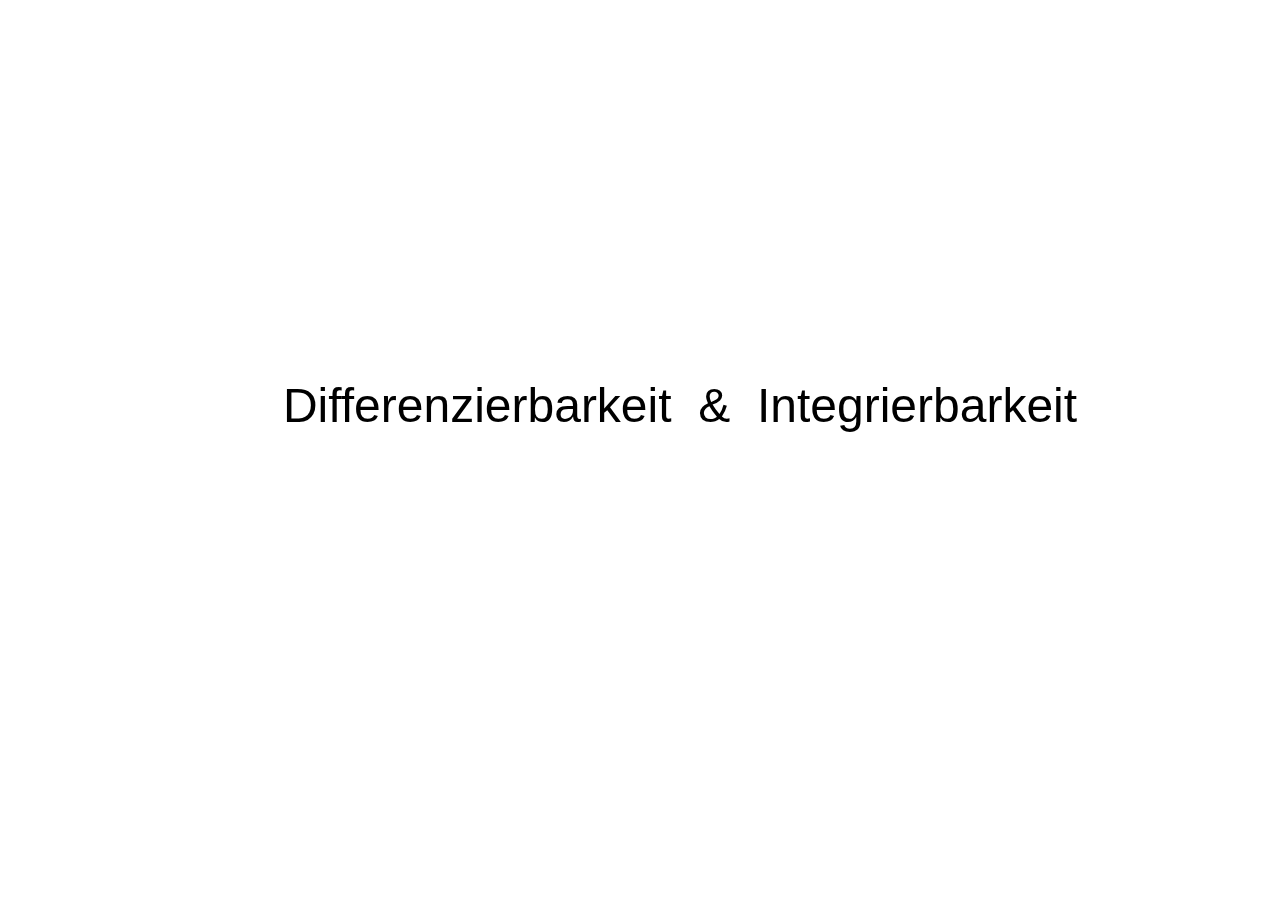
<file: Presentations/Differential- und Integralrechnung/Presentation.html>
<!doctype html>
<html lang="de">
<head>
    <meta charset="utf-8" />
    <meta name="viewport" content="width=1024" />
    <meta name="apple-mobile-web-app-capable" content="yes" />
    <title>Differentation und Integration</title>
    
    <meta name="description" content="" />
    <meta name="author" content="Lukas Graf" />

    <link href="impress-default.css" rel="stylesheet" />
    <link href="impress-custom.css" rel="stylesheet" />
    
    <link rel="shortcut icon" href="favicon.png" />
	
	<script type="text/javascript" async src="https://cdn.mathjax.org/mathjax/latest/MathJax.js?config=TeX-MML-AM_CHTML">	</script>
	<script type="text/x-mathjax-config"> 
    MathJax.Hub.Config({ 
		"HTML-CSS": { scale: 85, linebreaks: { automatic: true } },
        "CommonHTML": { scale: 85, linebreaks: { automatic: true } }});
	</script>
</head>

<body class="impress-not-supported">

<!-- \NEWCOMMANDS: -->
<div style="display:none;">\(
	\newcommand{\ZZ}{\mathbb{Z}}
	\newcommand{\QQ}{\mathbb{Q}}
	\newcommand{\RR}{\mathbb{R}}
	\newcommand{\CC}{\mathbb{C}}
	\newcommand{\NN}{\mathbb{N}}
	\newcommand{\PP}{\mathbb{P}}
	\newcommand{\Ic}{\mathcal{I}}
	\newcommand{\Jc}{\mathcal{J}}
	\newcommand{\Hc}{\mathcal{H}}
	\newcommand{\Tc}{\mathcal{T}}
	\newcommand{\Sc}{\mathcal{S}}
	\newcommand{\Oc}{\mathcal{O}}

	\newcommand{\OPT}{\mathrm{OPT}}
	\newcommand{\MST}{\mathrm{MST}}

	\newcommand{\TSP}{\textbf{TSP}}
	\newcommand{\HomTSP}{\textbf{HomTSP}}
	\newcommand{\HetTSP}{\textbf{HetTSP}}
	\newcommand{\CVRP}{\textbf{CVRP}}
	\newcommand{\HetCVRP}{\textbf{HetCVRP}}
\)</div>

<div class="fallback-message">
    <p>Your browser <b>doesn't support the features required</b> by impress.js, so you are presented with a simplified version of this presentation.</p>
    <p>For the best experience please use the latest <b>Chrome</b>, <b>Opera</b> or <b>Firefox</b> browser.</p>
</div>

<div class="sidebar-container" style="position:absolute; width:0%; left:0px; background-color:#000000; height:100%;">
	<div id="sidebar"><div id="sidebar-content" style="padding:15px;">
		<div class="problem" style="width:80%; margin:auto;">
			<h1>(Metrisches) TSP</h1>
		</div>
	</div></div>
</div>

<div style="position:absolute; right:0px; width:100%; height:100%; overflow:hidden;" class="impress-container">
<div id="impress">
	<div id="Title" class="step" data-x="0" data-y="-700" data-scale="2">
		<h1 style="position:relative; top:250px;">&nbsp;&nbsp;&nbsp;&nbsp;&nbsp;&nbsp;Differenzierbarkeit &nbsp;&amp;&nbsp; Integrierbarkeit</h1>
	</div>
	
	<div id="DefDiff" class="step" data-x="-500" data-y="-500" data-scale="1"><br /><br />
	
		<div class="substep" style="position:absolute; right:50px; bottom:100px;">
			\(f:(a,b)\to\RR\) heißt <strong>differenzierbar in \(x \in (a,b)\)</strong> \(:\Leftrightarrow \lim_{h\to 0}\frac{f(x+h)-f(x)}{h}\) existiert
		</div>
		
		<iframe scrolling="no" class="substep" style="position:absolute; left:50px; top:200px;" src="https://www.geogebra.org/material/iframe/id/wwT6x3mV/width/741/height/341/border/888888/rc/false/ai/true/sdz/false/smb/false/stb/false/stbh/true/ld/false/sri/true/at/auto" width="741px" height="341px"  style="border:0px;">
			<img src="Bilder/Definition Differenzierbarkeit.svg" width="620px" />
			<a href="http://ggbm.at/HAqGhHXs">http://ggbm.at/HAqGhHXs</a>
		</iframe>
		
		<div class="substep" style="position:absolute; right:0px; bottom:150px; height:300px; width:420px;">
			<img src="Bilder/Bracket.svg" width="390px;" style="position:absolute; bottom:0px; right:50px; transform:rotate(180deg);" />
			
			Für alle Folgen \((h_n)\) <br />
			mit \(h_n \xrightarrow{n\to \infty} 0\) und \(h_n \neq 0\) <br />
			existiert \(\lim_{n\to \infty}\frac{f(x+h_n)-f(x)}{h_n}\)<br />
			und ist unabhängig von der Wahl der Folge.
		</div>
		
		<div class="substep" style="position:absolute; right:150px; bottom:0px; height:100px;">
			<img src="Bilder/Bracket.svg" width="290px;" style="position:absolute; top:0px; right:0px;" /><br />		
			dann &nbsp; \(=:f'(x) =: \frac{\text{d}f}{\text{d}x}(x)\)
		</div>
	</div>
	
	<div id="DiffRechenregeln" class="step" data-x="-500" data-y="50" data-scale="1">
		<br /><br /><br />
		<h2>Rechenregeln</h2>
	
	<p class="substep">
		Seien \(f, g: (a,b) \to \RR\) diff'bar in \(x \in (a,b)\) und \(\lambda \in \RR\). Dann sind:
	</p>
	
	<ul style="line-height:150%;">
		<li class="substep">\((f+g): (a,b) \to \RR: t \mapsto f(t)+g(t)\) diff'bar in \(x\) <span class="substep">und es gilt \((f+g)' = f' + g'\)</span></li>
		<li class="substep">\((\lambda\cdot f): (a,b) \to \RR: t \mapsto \lambda\cdot f(t)\) diff'bar in \(x\) <span class="substep">und es gilt \((\lambda\cdot  f)' = \lambda \cdot f'\)</span></li>
		<li class="substep">\((f\cdot g): (a,b) \to \RR: t \mapsto f(t)\cdot g(t)\) diff'bar in \(x\) <span class="substep">und es gilt \((f\cdot g)' = f'\cdot g + f\cdot  g'\)</span></li>
		<li class="substep">\(\left(\frac{f}{g}\right): (a,b) \to \RR: t \mapsto \frac{f(t)}{g(t)}\) diff'bar in \(x\) <span class="substep">und es gilt \(\left(\frac{f}{g}\right)' = \frac{f'\cdot g - f\cdot g'}{g^2}\)</span><br /><span class="substep">(wenn \(g(x)\neq 0\))</span></li>
	</ul>	
	<p class="substep">
		Sei \(f\) zusätzlich stetig und streng monoton auf \((a,b)\). Dann ist
	</p>
	<ul style="line-height:150%;">
		<li class="substep">\(f^{-1}: \text{im}(f) \to (a,b)\) diff'bar in \(y:=f(x)\) <span class="substep">und es gilt \((f^{-1})'(y) = \frac{1}{f'(f^{-1}(y))} = \frac{1}{f'(x)} \)</span></li>
	</ul>	

	</div>
	
	<div id="DiffRechenregeln2" class="step" data-x="-500" data-y="200" data-scale="1">
	<p class="substep" style="margin-top:500px;">
		Sei&nbsp;&nbsp;&nbsp;&nbsp;&nbsp;&nbsp;&nbsp;&nbsp;&nbsp;&nbsp;\((a,b) \xrightarrow{f} (c,d) \xrightarrow{h} \RR\), \(f\) diff'bar in \(x\), \(h\) in \(f(x)\). Dann ist <br />
		<span class="substep">\((h\circ f):(a,b) \xrightarrow{\hspace{4.5em}} \RR: t \mapsto h(f(t))\) diff'bar in \(x\)</span><br />
		<span class="substep">und es gilt \((h\circ f)' = (h'\circ f)\cdot f'\) &nbsp; <strong>(Kettenregel)</strong></span>
	</p>
	</div>
	
	<div class="step dummy-step" data-x="-500" data-y="-500" data-scale="1"></div>

	
	<div id="DiffSaetze1" class="step" style="font-size:250% !important;" data-x="-1500" data-y="-640" data-scale=".6">
		<h2 style="font-size:200% !important;">Sätze zur Differentialrechnung</h2>
		
		<p class="substep theoremstyle s">\(f\) differenzierbar in \(x \Rightarrow f\) stetig in \(x\)</p>
		
		<img src="Bilder/DiffbarDannStetig.svg" width="1200px" style="margin:auto;" class="substep" />
		
		<p class="substep" style="position:absolute; left:150px; top:430px; width:300px; text-align:center;">
		diff'bar,<br />also stetig
		</p>
		
		<p class="substep" style="position:absolute; left:450px; top:430px; width:300px; text-align:center;">
		nicht stetig,<br />also nicht diff'bar
		</p>
		
		<p class="substep" style="position:absolute; left:750px; top:430px; width:300px; text-align:center;">
		stetig, aber<br />nicht diff'bar
		</p>
	</div>
	
	<div id="DiffSaetze2" class="step" style="font-size:250% !important;" data-x="-1500" data-y="-300" data-scale=".6">
			
	<span class="theoremstyleman">Satz zu Extrema:</span>
	
	<p class="substep">Sei \(f\) differenzierbar in \(x\). Dann gilt:</p>
		<p class="substep" style="margin-left:50px; margin-bottom:20px;">
			\(f\) hat lokales Extremum in \(x \Rightarrow f'(x) = 0\)
		</p>
	<img src="Bilder/Extrema1.svg" class="substep" width="250px" style="position:absolute; bottom:50px; left:0px;" />

	<div class="substep" style="position:absolute; right:20px; top:140px;">(<span style="color:red;">\(\not\Leftarrow\)!</span>)</div>
	<img src="Bilder/Extrema2.svg" class="substep" width="250px" style="position:absolute; bottom:50px; left:300px;" />

	<p class="substep">Sei \(f\) diffbar auf \((a,b)\), zweimal diff'bar in \(x\). Dann gilt:</p>
		<p class="substep" style="margin-left:50px;">
			\(f\) hat lokales Minimum in &nbsp;\(x \Leftarrow f'(x) = 0\) und \(f''(x) > 0\) <br />
			\(f\) hat lokales Maximum in \(x \Leftarrow f'(x) = 0\) und \(f''(x) \lt 0\)
		</p>
	<img src="Bilder/Extrema3.svg" class="substep" width="250px" style="position:absolute; bottom:50px; right:300px;" />
		
	<div class="substep" style="position:absolute; right:20px; top:300px;">(<span style="color:red;">\(\not\Rightarrow\)!</span>)</div>
	<img src="Bilder/Extrema4.svg" class="substep" width="250px" style="position:absolute; bottom:50px; right:0px;" />
	
	</div>	


	<div id="DiffSaetze3" class="step" style="font-size:250% !important;" data-x="-1500" data-y="100" data-scale=".6">
			
	<span class="theoremstyleman">Satz von Rolle:</span>
	
	<p class="substep" style="width:700px;">\(f:[a,b] \to \RR\) stetig,<br /> auf \((a,b)\) diff'bar<br />und \(f(a)=f(b)\)</p>
	
	<p class="substep" style="width:700px; margin-bottom:150px;">\(\Rightarrow \exists \xi \in (a,b): f'(\xi) = 0\)</p>
	
	<iframe scrolling="no" class="substep" style="position:absolute; right:10px; top:30px;" src="https://www.geogebra.org/material/iframe/id/mQ3ZTecj/width/815/height/477/border/888888/rc/false/ai/false/sdz/false/smb/false/stb/false/stbh/true/ld/false/sri/true/at/auto" width="700px" height="400px" style="border:0px;">
		<img src="Bilder/Rolle-MWS1.svg" width="600px" />
		<a href="http://ggbm.at/mqPzV2nm">http://ggbm.at/mqPzV2nm</a>
	</iframe>
			
	<span class="theoremstyleman substep">Mittelwertsatz der Differentialrechnung:</span>
	
	<p class="substep">\(f:[a,b] \to \RR\) stetig, auf \((a,b)\) diff'bar</p>

	<p class="substep">\(\Rightarrow \exists \xi \in (a,b): f'(\xi) = \frac{f(b)-f(a)}{b-a}\)</p>
	</div>	
	
<!-- #############################################################################
		Integrierbarkeit
	 ############################################################################# -->
	<div class="step dummy-step" data-x="80" data-y="-450" data-scale="3.1"></div>
	 
	<div id="DefInt" class="step" data-x="800" data-y="-500" data-scale="1"><br /><br />
	
		<div class="substep" style="position:absolute; right:50px; bottom:100px;">
			\(f:[a,b]\xrightarrow{\text{beschr.}}\RR\) heißt <strong>Riemann-integrierbar</strong> \(:\Leftrightarrow {\int_a^b}_\ast f(x)\text{d}x \hspace{1.5em}=\hspace{1.5em} {\int_a^b}^\ast f(x)\text{d}x\) 
		</div>		
		
		<iframe scrolling="no" class="substep" style="position:absolute; left:0px; top:180px;" src="https://www.geogebra.org/material/iframe/id/rnsk8AsF/width/593/height/416/border/888888/rc/false/ai/false/sdz/false/smb/false/stb/false/stbh/true/ld/false/sri/true/at/auto" width="420px" height="300px" style="border:0px;">
			<img src="Bilder/Definition Integrierbarkeit.svg" width="320px" />
			<a href="http://ggbm.at/HnFG3umc">http://ggbm.at/HnFG3umc</a>
		</iframe>
		
		<div class="substep" style="position:absolute; right:300px; bottom:150px; height:100px; width:400px; font-size:80%;">
			<img src="Bilder/Bracket.svg" width="150px;" style="position:absolute; bottom:0px; right:50px; transform:rotate(180deg);" />
			
			\(\sup\left\{\int_a^b \varphi(x)\text{d}x \middle| \begin{array}{}\varphi\in\Tc[a,b] \\ \varphi\leq f\end{array}\right\}=:\)
		</div>
		
		<div class="substep" style="position:absolute; right:0px; bottom:150px; height:100px; width:250px; font-size:80%;">
			<img src="Bilder/Bracket.svg" width="150px;" style="position:absolute; bottom:0px; right:50px; transform:rotate(180deg);" />
			
			\(\inf\left\{\int_a^b \psi\text{d}x \middle| \begin{array}{}\psi\in\Tc \\ \psi\geq f\end{array}\right\}\)
		</div>
		
		<div class="substep" style="position:absolute; right:0px; top:180px; width:800px;">
			\(\varphi:[a,b]\to\RR\) heißt <strong>Treppenfunktion</strong> (\(\varphi \in \Tc[a,b]\)) <br />
			\(:\Leftrightarrow \exists c_k\in \RR, a=x_0 \lt x_1 \lt \dots \lt x_n = b: \varphi\big|_{[x_{k-1},x_k]} \equiv c_k\)
		</div>
		
		<div class="substep" style="position:absolute; right:0px; top:300px; width:800px;">
			Dann setze: \(\int_a^b \varphi(x)\text{d}x := \sum_{k=1}^n c_k\cdot(x_k-x_{k-1})\)
		</div>	

		
		<div class="substep" style="position:absolute; right:250px; bottom:0px; height:100px;">
			<img src="Bilder/Bracket.svg" width="150px;" style="position:absolute; top:20px; right:100px;" /><br />
			dann &nbsp; \(=:\int_a^b f(x)\text{d}x\)
		</div>		
	</div>


	<div id="IntRechenregeln" class="step" data-x="800" data-y="50" data-scale="1">
		<br /><br /><br />
		<h2>Rechenregeln</h2>
	
	<p class="substep">
		Seien \(f, g: [a,b] \to \RR\) Riemann-int'bar und \(\lambda \in \RR\). Dann sind:
	</p>
	
	<ul style="line-height:200%;">
		<li class="substep">\((f+g)\) Riemann-int'bar <span class="substep">und \(\int_a^b(f+g)(x)\text{d}x = \int_a^b f(x)\text{d}x + \int_a^b g(x)\text{d}x\)</span></li>
		<li class="substep">\((\lambda f)\hspace{1.05em}\) Riemann-int'bar <span class="substep">und \(\int_a^b(\lambda f)(x)\text{d}x = \lambda \int_a^b f(x)\text{d}x\)</span></li>
		<li class="substep">\(|f|\hspace{2em}\) Riemann-int'bar <span class="substep">und \(\left|\int_a^b f(x)\text{d}x\right| \leq \int_a^b |f(x)|\text{d}x\)
		&nbsp;&nbsp;&nbsp;&nbsp; <strong>(&bdquo;\(\Delta\)-Ungl.&ldquo;)</strong></span></li>
	</ul>
	
	<p class="substep">
		Gilt zudem \(f \leq g\), so ist \(\int_a^b f(x)\text{d}x \leq \int_a^b g(x)\text{d}x\) &nbsp;&nbsp;&nbsp;&nbsp;&nbsp;&nbsp;&nbsp;&nbsp;&nbsp;&nbsp;&nbsp;&nbsp;&nbsp;&nbsp;&nbsp;&nbsp;&nbsp;&nbsp;&nbsp;&nbsp; <strong>(Monotonie)</strong>
	</p>
	</div>


	<div class="step dummy-step" data-x="800" data-y="-500" data-scale="1"></div>

	
	<div id="IntSaetze" class="step" style="font-size:250% !important;" data-x="1800" data-y="-640" data-scale=".6">
		<h2 style="font-size:200% !important;">Sätze zur Integralrechnung</h2>
		
		<p class="substep theoremstyle s">\(f: [a,b] \to \RR\) stetig \(\Rightarrow f\) Riemann-integrierbar</p><br />

		<p class="substep theoremstyle s">\(f: [a,b] \to \RR\) ist Riemann-int'bar \(\Leftrightarrow \forall \epsilon > 0 \exists \varphi,\psi \in \Tc[a,b]:\) <br />
		\(\hspace{2em}\varphi\leq f\leq\psi \text{ und } \int_a^b\psi(x)\text{d}x - \int_a^b\varphi(x)\text{d}x \leq \epsilon\)</p>	<br />
		
		<p class="substep theoremstyleman">Mittelwertatz der Integralrechnung:</p>
		
		<p class="substep">\(f: [a,b] \to \RR\) stetig \(\Rightarrow \exists \xi\in[a,b]:\int_a^b f(x)\text{d}x = f(\xi)\cdot(b-a)\)</p>

	</div>
	
	<div class="step dummy-step" data-x="0" data-y="-700" data-scale="2"></div>

	<div id="DiffundInt" class="step" data-x="100" data-y="-1230" data-scale="1.4">
		<p class="substep" style="margin-top:200px;">
			\(F:[a,b]\to\RR\) heißt <strong>Stammfunktion von \(f:[a,b] \to \RR\)</strong> \(:\Leftrightarrow \forall x \in [a,b]: F'(x) = f(x)\)
		</p><br />
		
		<p class="substep theoremstyle s">\(f: [a,b] \to \RR\) stetig \(\Rightarrow F: [a,b] \to \RR: x \to \int_a^x f(t)\text{d}t\) ist Stammfunktion von \(f\)</p><br />
		
		<p class="substep theoremstyle s">\(F, G\) Stammfunktionen von \(f \Rightarrow \exists c \in \RR: F \equiv G + c\).</p><br />
		
		<p class="substep theoremstyleman" style="font-size:120%; text-align:center;">Fundamentalsatz der Differential- und Integralrechnung:</p>
		
		<p class="substep">\(f: [a,b] \to \RR\) stetig mit Stammfunktion \(F\) 
		<span class="substep">\(\Rightarrow \forall x,y\in[a,b]:\int_x^y f(t)\text{d}t = F(y)-F(x)\)</span></p>		
	</div>	

	
	<div id="IntRechenregeln2" class="step" data-x="800" data-y="50" data-scale="1">
	
	<p class="substep" style="position:absolute; bottom:90px; left:20px;">
		Seien \(f, g: [a,b] \to \RR\) stetig diff'bar, dann gilt 
	</p>
	<p class="substep" style="position:absolute; bottom:30px; right:100px; width:100%; text-align:right; background-color:#FFFFFF;">
		Produktregel: \(\phantom{\int_a^b}\left(f(x)\cdot g(x)\right)'\phantom{\text{d}x} = \phantom{\,\int_a^b}f'(x)\cdot g(x)\phantom{\text{d}x} + \phantom{\,\int_a^b}f(x)\cdot g'(x)\phantom{\text{d}x}\)
	</p>
	<p class="substep" style="position:absolute; bottom:30px; right:100px; width:100%; text-align:right; background-color:#FFFFFF;">
		\(\int_a^b\left(f(x)\cdot g(x)\right)'\text{d}x = \int_a^bf'(x)\cdot g(x)\phantom{\text{d}x} + \phantom{\,\int_a^b}f(x)\cdot g'(x)\text{d}x\)
	</p>
	<p class="substep" style="position:absolute; bottom:30px; right:100px; width:100%; text-align:right; background-color:#FFFFFF;">
		\(\int_a^b\left(f(x)\cdot g(x)\right)'\text{d}x = \int_a^bf'(x)\cdot g(x)\text{d}x + \int_a^bf(x)\cdot g'(x)\text{d}x\)
	</p>
	<p class="substep" style="position:absolute; bottom:30px; right:100px; width:100%; text-align:right; background-color:#FFFFFF;">
		\(f(x)\cdot g(x) \big|_a^b = \int_a^b\left(f(x)\cdot g(x)\right)'\text{d}x = \int_a^bf'(x)\cdot g(x)\text{d}x + \int_a^bf(x)\cdot g'(x)\text{d}x\)
	</p>
	<p class="substep" style="position:absolute; bottom:30px; left:60px; width:100%; background-color:#FFFFFF;">
		\(\int_a^bf'(x)\cdot g(x)\text{d}x = f(x)\cdot g(x) \big|_a^b - \int_a^bf(x)\cdot g'(x)\text{d}x\) &nbsp;&nbsp;&nbsp;&nbsp;&nbsp;&nbsp;&nbsp; <strong>(Partielle Integration)</strong>
	</p>
	
	</div>
<!-- ########################################################################################################################
     ###############   The End    ###########################################################################################
	 #################################################################################################################### -->
	
    <div id="Overview" class="step" data-x="80" data-y="-450" data-scale="3.1"></div>
	
	
</div>

</div>

<!--
    
    Last, but not least.
    
    To make all described above really work, you need to include impress.js in the page.
    I strongly encourage to minify it first.
    
    In here I just include full source of the script to make it more readable.
    
    You also need to call a `impress().init()` function to initialize impress.js presentation.
    And you should do it in the end of your document. Not only because it's a good practice, but also
    because it should be done when the whole document is ready.
    Of course you can wrap it in any kind of "DOM ready" event, but I was too lazy to do so ;)
    
-->
<script src="impress.js"></script>
<script>impress().init();</script>

<!--
    
    The `impress()` function also gives you access to the API that controls the presentation.
    
    Just store the result of the call:
    
        var api = impress();
    
    and you will get three functions you can call:
    
        `api.init()` - initializes the presentation,
        `api.next()` - moves to next step of the presentation,
        `api.prev()` - moves to previous step of the presentation,
        `api.goto( idx | id | element, [duration] )` - moves the presentation to the step given by its index number
                id or the DOM element; second parameter can be used to define duration of the transition in ms,
                but it's optional - if not provided default transition duration for the presentation will be used.
    
    You can also simply call `impress()` again to get the API, so `impress().next()` is also allowed.
    Don't worry, it wont initialize the presentation again.
    
    For some example uses of this API check the last part of the source of impress.js where the API
    is used in event handlers.
    
-->


</body>
</html>
</file>
<file: misc/goldberg-tarjan/css/classic-slides.css>
/*
  A common approach is to use googleapis.com to generate css for the webfonts you want to use.
  The downside of this approach is that you have to be online. So below I have simply saved
  the output of the googleapis url into a file. Then you of course also have to make sure
  the webfonts are locally installed to make offline usage work. For Ubuntu (or Debian) I
  successfully used the script from here to do that:
  http://www.webupd8.org/2011/01/automatically-install-all-google-web.html
*/

/* @import url(http://fonts.googleapis.com/css?family=Open+Sans:regular,semibold,italic,italicsemibold|PT+Sans:400,700,400italic,700italic|PT+Serif:400,700,400italic,700italic|Cutive+Mono); */
@import url(fonts.css);



/*
    We display a fallback message for users with browsers that don't support
    all the features required by it. All of the content will be still fully
    accessible for them, but some more advanced effects would be missing.
    When impress.js detects that browser supports all necessary CSS3 features,
    the fallback-message style is hidden.
*/

.fallback-message {
    font-family: sans-serif;
    line-height: 1.3;

    width: 780px;
    padding: 10px 10px 0;
    margin: 20px auto;

    border: 1px solid #E4C652;
    border-radius: 10px;
    background: #EEDC94;
}

.fallback-message p {
    margin-bottom: 10px;
}

.impress-supported .fallback-message {
    display: none;
}


/*
  The body background is the bacgkround of "everything". Many
  impress.js tools call it the "surface". It could also be a
  picture or pattern, but we leave it as light gray.
*/

body {
    font-family: 'PT Sans', sans-serif;
    min-height: 740px;

    color: rgb(102, 102, 102);
}

/*
    Now let's style the presentation steps.
*/

.step {
    position: relative;
    width: 1400px;
    padding: 40px;
    margin: 20px auto;

    box-sizing:         border-box;

    font-family: 'PT Serif', georgia, serif;
    font-size: 48px;
    line-height: 1.5;
}
/*
    Make inactive steps a little bit transparent.
*/
.impress-enabled .step {
    margin: 0;
    opacity: 0;
    transition:         opacity 1s;
}

.impress-enabled .step.active, .impress-enabled .step.past { opacity: 1 }

/*
    Speaker notes allow you to write comments within the steps, that will not
    be displayed as part of the presentation. However, they will be picked up
    and displayed by impressConsole.js when integrated.
*/

.notes {
    display: none;
}

/*
    These 'slide' step styles were heavily inspired by HTML5 Slides:
    http://html5slides.googlecode.com/svn/trunk/styles.css

    Note that we also use a background image, again just to facilitate a common
    feature from PowerPoint and LibreOffice worlds. In this case the background
    image is just the impress.js favicon - as if it were a company logo or something.

*/

.slide {
    display: block;

    width: 1200px;
    height: 800px;
    padding: 0px;

    text-shadow: 0 2px 2px rgba(0, 0, 0, .1);

    font-family: 'Open Sans', Arial, sans-serif;
    font-size: 30px;
    letter-spacing: -1px;
}


.slide h1,
.slide h2,
.slide h3 {
    margin-bottom: 0.5em;
    margin-top: 0.5em;
    text-align: center;
}

.slide p {

}

.slide li {
    margin: 0.2em;
}

/* Highlight.js used for coloring pre > code blocks. */
.slide pre > code {
    font-size: 14px;
    text-shadow: 0 0 0 rgba(0, 0, 0, 0);
}

/* Inline code, no Highlight.js */
code {
    font-family: "Cutive mono","Courier New", monospace;
}


a {
    color: inherit;
    text-decoration: none;
    padding: 0 0.1em;
    background: rgba(200,200,200,0.2);
    text-shadow: -1px 1px 2px rgba(100,100,100,0.9);
    border-radius: 0.2em;
    border-bottom: 1px solid rgba(100,100,100,0.2);
    border-left:   1px solid rgba(100,100,100,0.2);

    transition:         0.5s;
}
a:hover,
a:focus {
    background: rgba(200,200,200,1);
    text-shadow: -1px 1px 2px rgba(100,100,100,0.5);
}

blockquote {
    font-family: 'PT Serif';
    font-style: italic;
    font-weight: 400;
}

em {
    text-shadow: 0 2px 2px rgba(0, 0, 0, .3);
}

strong {
    text-shadow: -1px 1px 2px rgba(100,100,100,0.5);
}

q {
    font-family: 'PT Serif';
    font-style: italic;
    font-weight: 400;
    text-shadow: 0 2px 2px rgba(0, 0, 0, .3);
}

strike {
    opacity: 0.7;
}

small {
    font-size: 0.4em;
}

img {
    width: 300px
}

.slide .right {
    float: right;
    margin-left:   40px;
    margin-right:   0px;
    margin-top:    20px;
    margin-bottom: 20px;
}
.slide .left {
    float: left;
    margin-right:  40px;
    margin-left:    0px;
    margin-top:    20px;
    margin-bottom: 20px;
}
.slide .top {
    position: absolute;
    top: 20px;
    margin-bottom:  20px;
    margin-top:      0px;
}
.slide .bottom {
    position: absolute;
    bottom: 20px;
    margin-bottom:   0px;
    margin-top:     20px;
}

/*
    Specific styles for: .title slides
*/

.title {
    background-image: url(../images/background-title.png);
}

.title h1,
.title h2,
.title h3 {
    position: absolute;
    left: 45px; /* slide width is 900px, so this is like a 5% margin on both sides */
    width: 90%;
    text-align: center;
}
.title h1 { top: 50px; }
.title h2 { top: 400px; }
.title h3 { top: 500px; }



/* Styles for animating the contents of a slide, such as a img, p, li or span element. ********/

/*
 fly-in class starts from a position outside the slide, then flies into it's correct position.
*/
.future .fly-in {
    transform: translateY(-700px);
    opacity: 0.0; /* Make it invisible, just so it doesn't clutter some other slide that might be in the position where we moved it */
}
.present .fly-in {
    transform:         translateY(0px);
    opacity: 1.0;
    transition:         2s;
}
.past .fly-out {
    transform:         translateY(700px);
    opacity: 0.0;
    transition:         2s;
}

/*
   Fade-in/out is a straightforward fade. Give it enough seconds that all browsers render it clearly.
*/
.future .fade-in {
    opacity: 0.0;
}
.present .fade-in {
    opacity: 1.0;
    transition: 3s;
}
.past .fade-out {
    opacity: 0.0;
    transition: 3s;
}
/*
    Zoom-in.
*/
.future  .zoom-in {
    transform:        scale(10);
    opacity: 0.0;
}
.present .zoom-in {
    transform:         scale(1);
    opacity: 1.0;
    transition: 3s;
}
.past  .zoom-out {
    transform:        scale(10);
    opacity: 0.0;
}

/*
  This version of impress.js supports plugins, and in particular, a UI toolbar
  plugin that allows easy navigation between steps and autoplay.
*/
.impress-enabled div#impress-toolbar {
    position: fixed;
    right: 1px;
    bottom: 1px;
    opacity: 0.6;
    z-index: 10;
}
.impress-enabled div#impress-toolbar > span {
    margin-right: 10px;
}

/*
    With help from the mouse-timeout plugin, we can hide the toolbar and
    have it show only when you move/click/touch the mouse.
*/
body.impress-mouse-timeout div#impress-toolbar {
    display: none;
}

/*
    In fact, we can hide the mouse cursor itself too, when mouse isn't used.
*/
body.impress-mouse-timeout {
    cursor: none;
}



/* Progress bar */
.impress-progressbar {
  position: absolute;
  right: 118px;
  bottom: 1px;
  left: 118px;
  border-radius: 7px;
  border: 2px solid rgba(100, 100, 100, 0.2);
}
.impress-progressbar DIV {
  width: 0;
  height: 2px;
  border-radius: 5px;
  background: rgba(75, 75, 75, 0.4);
  transition: width 1s linear;
}
.impress-progress {
  position: absolute;
  left: 59px;
  bottom: 1px;
  text-align: left;
  font-size: 10pt;
  opacity: 0.6;
}

/* Help popup plugin */
.impress-enabled #impress-help {
    background: none repeat scroll 0 0 rgba(0, 0, 0, 0.5);
    color: #EEEEEE;
    font-size: 80%;
    position: fixed;
    left: 2em;
    bottom: 2em;
    width: 24em;
    border-radius: 1em;
    padding: 1em;
    text-align: center;
    z-index: 100;
    font-family: Verdana, Arial, Sans;
}
.impress-enabled #impress-help td {
    padding-left: 1em;
    padding-right: 1em;
}

/* Substep plugin */

#impress .step .substep {
    opacity: 0;
}

#impress .step .substep.substep-visible {
    opacity: 1;
    /*transition: opacity 1s;*/
}


/*
    And as the last thing there is a workaround for quite strange bug.
    It happens a lot in Chrome. I don't remember if I've seen it in Firefox.

    Sometimes the element positioned in 3D (especially when it's moved back
    along Z axis) is not clickable, because it falls 'behind' the <body>
    element.

    To prevent this, I decided to make <body> non clickable by setting
    pointer-events property to `none` value.
    Value if this property is inherited, so to make everything else clickable
    I bring it back on the #impress element.

    If you want to know more about `pointer-events` here are some docs:
    https://developer.mozilla.org/en/CSS/pointer-events

    There is one very important thing to notice about this workaround - it makes
    everything 'unclickable' except what's in #impress element.

    So use it wisely ... or don't use at all.
*/
.impress-enabled                          { pointer-events: none }
.impress-enabled #impress                 { pointer-events: auto }
.impress-enabled #impress-toolbar         { pointer-events: auto }
.impress-enabled #impress-console-button  { pointer-events: auto }
</file>
<file: misc/goldberg-tarjan/css/impress-custom.css>
﻿h1 {text-align:center; font-size:220%;}
h2 {text-align:center; font-size:150%;}
h3 {text-align:center; font-size:125%;}

ul {margin-left:2em;}


.onlyActive {transition: opacity 1s;}
.past > .onlyActive, .past .onlyActive, .past.onlyActive {opacity: 0 !important;}

.TeXFake {transition: opacity .5s; transition-delay:2s;}
.past .TeXFake { opacity: 0;}


.TeXTitle {border-radius: 25px; background:darkgreen; color:#FFFFFF; padding:20px; box-shadow: 10px 10px 8px #868686;
		transition: background 2s, color 2s, box-shadow 2s;}
.past .TeXTitle {background:none; color:#000000; padding:20px; box-shadow: 0px 0px 0px #FFFFFF;}

span.highlightcolor {transition: color 7s;}
.substep.past span.highlightcolor {color:#000000 !important;}

.theoremstyle {
	margin-left:3em;
	margin-bottom:1em;
}

.theoremstyle::before {
	font-variant:small-caps;
	font-weight:bold;
	color:#808080;
	text-shadow: 1px 1px 4px rgba(170,170,170,0.9);
	display:block;
	float:left;
	margin-left:-3em;
}

.theoremstyle.s::before {content:"Satz:";}
.theoremstyle.ges::before {content:"Ges.:";}
.theoremstyle.geg::before {content:"Geg.:";}
.theoremstyle.l::before {content:"Lem.:";}
.theoremstyle.d::before {content:"Def.:";}
.theoremstyle.beh::before {content:"Beh.:";}
.theoremstyle.beob::before {content:"Beob.:";}
.theoremstyle.f::before {content:"Folg.:";}
.theoremstyle.prob::before {content:"Prob.:";}
.theoremstyle.lsg::before {content:"Lsg.:";}
.theoremstyle.i::before {content:"Idee:";}
.theoremstyle.bsp::before {content:"Bsp.:";}
.theoremstyle.bspe::before {content:"Bspe.:";}

.proofstyle {
	margin-left:3em;
	margin-bottom:1em;
}

.proofstyle::before {
	font-variant:small-caps;
	font-weight:bold;
	color:#808080;
	text-shadow: 1px 1px 4px rgba(170,170,170,0.9);
	display:block;
	float:left;
	margin-left:-3em;
	content:"Bew.:";
}

.proofstyle::after {
	position:absolute;
	right:20px;
	bottom:15px;
	font-size:35px;
	content:"□";
}



.theoremstyletop::before {
	font-variant:small-caps;
	font-weight:bold;
	color:#808080;
	text-shadow: 1px 1px 4px rgba(170,170,170,0.9);
	display:block;
}

.theoremstyletop.s::before {content:"Satz:";}
.theoremstyletop.l::before {content:"Lemma:";}
.theoremstyletop.d::before {content:"Definition:";}

.theoremstyletop.RDS::before {content:"Rieszscher Darstellungssatz:";}
.theoremstyletop.EAE::before {content:"Endliche Schnitteigenschaft:";}

.proofstyletop::before {
	font-variant:small-caps;
	font-weight:bold;
	color:#808080;
	text-shadow: 1px 1px 4px rgba(170,170,170,0.9);
	display:block;
	content:"Beweis:";
}

.proofstyletop.sketch::before {
	content:"Beweisskizze:";
}

.proofstyletop::after {
	position:absolute;
	right:20px;
	bottom:15px;
	font-size:35px;
	content:"□";
}

span.vanish.past {display:none;}

.boxed {
	border:4px solid #000000;
	background-color: white;
	box-shadow: 15px 15px 8px #00000088;
	padding:20px;
}


ul {
  margin-left: 1em;
  padding-left: 0;
}


ol {
  counter-reset: item;
  margin-left: 2em;
  padding-left: 0;
}
ol li {
  display: block;
  margin-bottom: .5em;
  margin-left: 2em;
}
ol li::before {
  display: inline-block;
  content: "(" counter(item) ") ";
  counter-increment: item;
  width: 1.8em;
  margin-left: -2em;
}

ol.zerolist {
	counter-reset: item -1;
}

.generalvor {
	color:#4c53ea;
}

.tempBox {
	border:1px solid #000000;
	background-color: white;
	border-radius: 20px;
	padding:10px;
	box-shadow: 10px 10px 8px #00000088;
	z-index:10;
}


.temp {
	transition: opacity 1s;
}
.past.temp, .past .temp {
	opacity:0 !important;
}

.substep-visible .scalePhi {
	transform:scale(1,1) !important;
	transition-timing-function: linear;
	top:18px !important;
}

.RDS1, .RDS2 {
	transition-delay:0s;
	transition:transform 2s, top 2s, bottom 2s, left 2s, width 2s;
	transition-timing-function: linear;
	border-width:2px;
}

.RDS1 {
	bottom:400px;
	left:-260px;
	width:480px;
}

.active .RDS1 {
	bottom:490px;
	left:-150px;
	width:240px;
}

.RDS2 {
	top:460px;
	left:-170px;
	width:300px;
}

.active .RDS2 {
	top:490px;
	left:-150px;
	width:240px;
}

.active .RDS1, .active .RDS2 {
	transform:scale(1.84,1.84);
}

.defBox {
	border:1px solid black;
	padding:10px;
	box-shadow: 10px 10px 8px #00000088;
	opacity:0;
	transition:opacity 1s;
}

.impress-on-step-27 .defBox, .impress-on-ExistenzFunktionalBox .defBox, .impress-on-ExistenzFunktional2 .defBox {opacity:1;}

.center{
	text-align: center;
}

.substep { opacity: 0; }
.substep.substep-visible { opacity: 1; transition: opacity 1s; }


.finished .slide, .finished .substep,
.impress-on-overview1 .substep,
.impress-on-overview .substep, .impress-on-overview .slide { opacity: 1 !important; }
.finished .temp, .impress-on-overview .temp, .impress-on-overview1 .temp {display:none;}


/*body {background-image:url(./../images/Grid.png)}*/

/* Erstellen:
.step {
	opacity: 1 !important;
	background-color:#FFFFFF00;
	background-image:url(./../images/Grid.png);
}


.substep {
	opacity: 1 !important;
}

.TeXFake {opacity:0;}
.TeXFakeShadow  {box-shadow:none;}
.TeXTitle {background:none; color:#000000; padding:20px; box-shadow: 5px 5px 0px #FFFFFF;}

/*.onlyActive {display:none;}*/
</file>
<file: Leseliste.css>
h1 {font-size:250%; text-align:center; text-decoration:underline;}
</file>
<file: Presentations/Differential- und Integralrechnung/impress-default.css>
/*
    So you like the style of impress.js demo?
    Or maybe you are just curious how it was done?
    You couldn't find a better place to find out!
    Welcome to the stylesheet impress.js demo presentation.
    Please remember that it is not meant to be a part of impress.js and is
    not required by impress.js.
    I expect that anyone creating a presentation for impress.js would create
    their own set of styles.
    But feel free to read through it and learn how to get the most of what
    impress.js provides.
    And let me be your guide.
    Shall we begin?
*/


/*
    We start with a good ol' reset.
    That's the one by Eric Meyer http://meyerweb.com/eric/tools/css/reset/
    You can probably argue if it is needed here, or not, but for sure it
    doesn't do any harm and gives us a fresh start.
*/

html, body, div, span, applet, object, iframe,
h1, h2, h3, h4, h5, h6, p, blockquote, pre,
a, abbr, acronym, address, big, cite, code,
del, dfn, em, img, ins, kbd, q, s, samp,
small, strike, strong, sub, sup, tt, var,
b, u, i, center,
dl, dt, dd, ol, ul, li,
fieldset, form, label, legend,
table, caption, tbody, tfoot, thead, tr, th, td,
article, aside, canvas, details, embed,
figure, figcaption, footer, header, hgroup,
menu, nav, output, ruby, section, summary,
time, mark, audio, video {
    margin: 0;
    padding: 0;
    border: 0;
    font-size: 100%;
    font: inherit;
    vertical-align: baseline;
}

/* HTML5 display-role reset for older browsers */
article, aside, details, figcaption, figure,
footer, header, hgroup, menu, nav, section {
    display: block;
}
body {
    line-height: 1;
}

blockquote, q {
    quotes: none;
}
blockquote:before, blockquote:after,
q:before, q:after {
    content: '';
    content: none;
}

table {
    border-collapse: collapse;
    border-spacing: 0;
}

/*
    Now here is when interesting things start to appear.
    We set up <body> styles with default font and nice gradient in the background.
    And yes, there is a lot of repetition there because of -prefixes but we don't
    want to leave anybody behind.
*/
body {
    font-family: 'Calibri (Textkörper)', sans-serif;
    min-height: 740px;

	background:#000000;
}

/*
    Now let's bring some text styles back ...
*/
b, strong { font-weight: bold }
i, em { font-style: italic }

/*
    ... and give links a nice look.
*/
a {
    color: darkblue;
    text-decoration: underline;
}


/*
    Because the main point behind the impress.js demo is to demo impress.js
    we display a fallback message for users with browsers that don't support
    all the features required by it.
    All of the content will be still fully accessible for them, but I want
    them to know that they are missing something - that's what the demo is
    about, isn't it?
    And then we hide the message, when support is detected in the browser.
*/

.fallback-message {
    font-family: sans-serif;
    line-height: 1.3;

    width: 780px;
    padding: 10px 10px 0;
    margin: 20px auto;

    border: 1px solid #E4C652;
    border-radius: 10px;
    background: #EEDC94;
}

.fallback-message p {
    margin-bottom: 10px;
}

.impress-supported .fallback-message {
    display: none;
}

/*
    Now let's style the presentation steps.
    We start with basics to make sure it displays correctly in everywhere ...
*/

.step {
    position: relative;
    width: 1250px;
	height: 700px;
    padding: 20px;
    margin: 20px auto;

    -webkit-box-sizing: border-box;
    -moz-box-sizing:    border-box;
    -ms-box-sizing:     border-box;
    -o-box-sizing:      border-box;
    box-sizing:         border-box;

    font-family: 'Calibri (Textkörper)', sans-serif;
    font-size: 32px;
    line-height: 1.5;
}

/*
    ... and we enhance the styles for impress.js.
    Basically we remove the margin and make inactive steps a little bit transparent.
*/
.impress-enabled .step {
    margin: 0;
    opacity: 0;

    -webkit-transition: opacity 1s;
    -moz-transition:    opacity 1s;
    -ms-transition:     opacity 1s;
    -o-transition:      opacity 1s;
    transition:         opacity 1s;
}

.impress-enabled .step.active { opacity: 1 }
.impress-enabled .step.past { opacity: 1 }


/*
  This selector will grab all substeps in a browser that
  is impress.js compatible, and set their opacity to zero.
  This also sets up any property change to be transitioned
  over 1 second
*/
.impress-enabled .substep {
  opacity: 0;
  -webkit-transition: all 1s;
  -moz-transition:    all 1s;
  -ms-transition:     all 1s;
  -o-transition:      all 1s;
  transition:         all 1s;  
}

/*
  if a substep gets set to active it will get an
  opacity of 1, transitioned over 1 second by the 
  previous selector 
*/
.impress-enabled .substep.active {
  opacity: 1;
}


/*
    The last step is an overview.
    There is no content in it, so we make sure it's not visible because we want
    to be able to click on other steps.
*/
 #Overview { display: none } 

/*
    We also make other steps visible and give them a pointer cursor using the
    `impress-on-` class.
*/
.impress-on-Overview .step {
    opacity: 1;
    cursor: pointer;
}


/*
    And as the last thing there is a workaround for quite strange bug.
    It happens a lot in Chrome. I don't remember if I've seen it in Firefox.
    Sometimes the element positioned in 3D (especially when it's moved back
    along Z axis) is not clickable, because it falls 'behind' the <body>
    element.
    To prevent this, I decided to make <body> non clickable by setting
    pointer-events property to `none` value.
    Value if this property is inherited, so to make everything else clickable
    I bring it back on the #impress element.
    If you want to know more about `pointer-events` here are some docs:
    https://developer.mozilla.org/en/CSS/pointer-events
    There is one very important thing to notice about this workaround - it makes
    everything 'unclickable' except what's in #impress element.
    So use it wisely ... or don't use at all.
*/
.impress-enabled          { pointer-events: none }
.impress-enabled #impress { pointer-events: auto }

/*
    There is one funny thing I just realized.
    Thanks to this workaround above everything except #impress element is invisible
    for click events. That means that the hint element is also not clickable.
    So basically all of this transforms and delayed transitions trickery was probably
    not needed at all...
    But it was fun to learn about it, wasn't it?
*/

/*
    That's all I have for you in this file.
    Thanks for reading. I hope you enjoyed it at least as much as I enjoyed writing it
    for you.
*/
</file>
<file: Presentations/Differential- und Integralrechnung/impress-custom.css>
h1 {text-align:center; font-size:150%;}
h2 {text-align:center; font-size:150%;}
h3 {text-align:center; font-size:125%;}

ul {margin-left:1em;}


.TeXFake {transition: opacity .5s;}
.past .TeXFake { opacity: 0;}


.problem {border-radius: 25px; background:darkgreen; color:#FFFFFF; padding:20px; box-shadow: 5px 5px 4px #868686;}
.TeXFakeShadow {box-shadow: 10px 10px 8px #868686; transition:box-shadow 1s;}
.past .TeXFakeShadow {box-shadow: 5px 5px 4px #868686 !important;}


.problemdef::before {
	text-decoration:underline;
	display:block;
	color:#808080;
	text-shadow: 1px 1px 4px rgba(170,170,170,0.9);
	float:left;
	margin-left:-3em;
}
.problemdef {
	margin-left:3em;
}

.problemdef.e::before {content:"Eing.:";}
.problemdef.z::before {content:"Ziel:";}
.problemdef.l::before {content:"Lsg.:";}

span.highlightcolor {transition: color 7s;}
.substep.past span.highlightcolor {color:#000000 !important;}

.theoremstyle {
	margin-left:3em;
}

.theoremstyle::before {
	font-variant:small-caps;
	font-weight:bold;
	color:#808080;
	text-shadow: 1px 1px 4px rgba(170,170,170,0.9);
	display:block;
	float:left;
	margin-left:-3em;
}

.theoremstyle.s::before {content:"Satz:";}
.theoremstyle.g::before {content:"Ges.:";}
.theoremstyle.l::before {content:"Lem.:";}
.theoremstyle.d::before {content:"Def.:";}

.theoremstyletop::before {
	font-variant:small-caps;
	font-weight:bold;
	color:#808080;
	text-shadow: 1px 1px 4px rgba(170,170,170,0.9);
	display:block;
}

.theoremstyletop.s::before {content:"Satz:";}
.theoremstyletop.l::before {content:"Lemma:";}
.theoremstyletop.d::before {content:"Definition:";}

.theoremstyleman {
	font-variant:small-caps;
	font-weight:bold;
	color:#808080;
	text-shadow: 1px 1px 4px rgba(170,170,170,0.9);
}

#Problems .problemdef, #Problems .theoremstyle, #Problems .theoremstyletop {font-size:80%; width:30%; position:absolute;}

.dummy-step {display:none;}

.code {
	font-family:monospace,Courier;
}
.maincode {
	 text-shadow: 1px 1px 2px rgba(100,100,100,0.9);
}
.AlgName {
	font-variant:small-caps;
}
.numbering {
	color:#808080;
}

span.vanish.past {display:none;}


.openBlackbox {
	background-color:white; 
	border-radius: 10px 10px; 
	box-shadow: 4px 4px 4px #868686 inset;
}

#Blackbox {
	transition: opacity 3s;
}


#sidebar {opacity:0;}
.sidebar-visible {transition: opacity 1s; opacity:1 !important; width:100%; height:100%; background-color:#FFFFFF;}

.impress-container {background:#FFFFFF;
	/*background: rgb(215, 215, 215);
    background: -webkit-gradient(radial, 50% 50%, 0, 50% 50%, 500, from(rgb(240, 240, 240)), to(rgb(190, 190, 190)));
    background: -webkit-radial-gradient(rgb(240, 240, 240), rgb(190, 190, 190));
    background:    -moz-radial-gradient(rgb(240, 240, 240), rgb(190, 190, 190));
    background:     -ms-radial-gradient(rgb(240, 240, 240), rgb(190, 190, 190));
    background:      -o-radial-gradient(rgb(240, 240, 240), rgb(190, 190, 190));
    background:         radial-gradient(rgb(240, 240, 240), rgb(190, 190, 190));*/}

/*.impress-on-overview #credits {transition-delay:10s; -moz-transition-delay:10s; transition: opacity 3s;}	
.impress-on-overview #credits {opacity: 1;}*/
	
.impress-on-Overview .substep {opacity:1;}	
	
.impress-on-Overview .impress-container {width:100% !important;}
.impress-on-Overview .impress-container {transition: width 2s;}
.impress-on-Overview .sidebar-container {width:0% !important;}
.impress-on-Overview .sidebar-container .sidebar-visible {opacity:0;}
.impress-on-Overview .sidebar-container .sidebar-visible {transition: opacity .5s;}
.impress-on-Overview .sidebar-container {transition: width 2s;}



 /* Erstellen: 
.step {
	border:2px #000000 solid;
	opacity: 1 !important;
	background-color:#FFFFF00 !important;
	background-image:url(Grid.png) !important;
}

.substep {
	opacity: 1 !important;
}

.TeXFake {opacity:0;}
.TeXFakeShadow  {box-shadow:none;}
</file>
